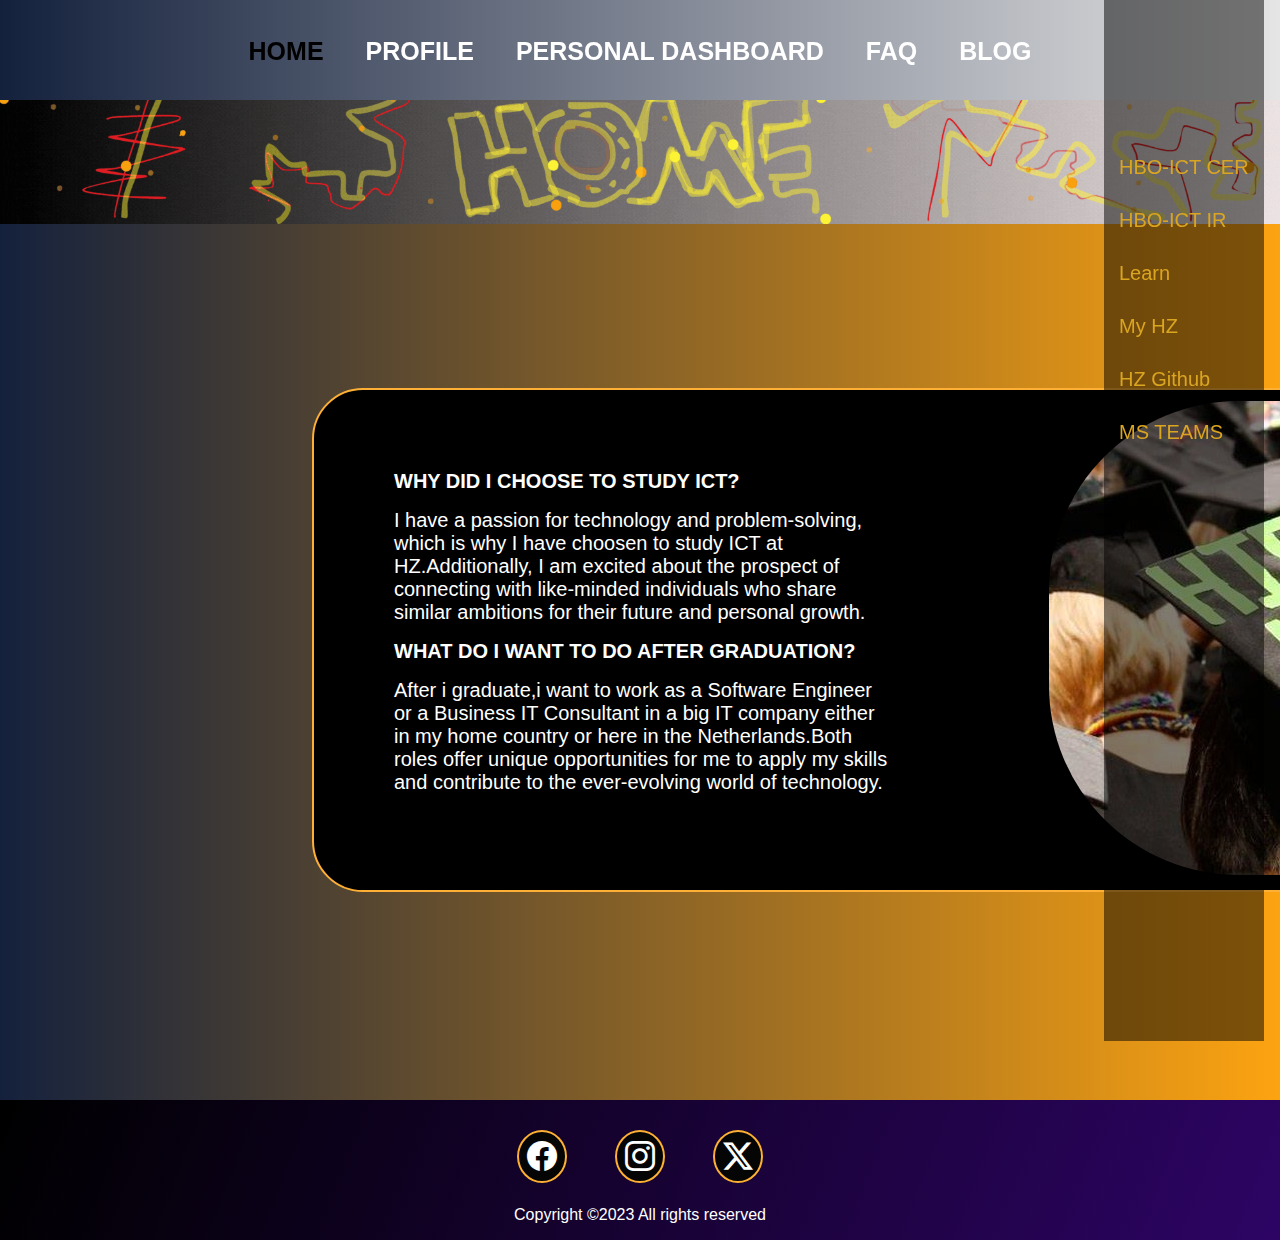
<file: index.html>
<!DOCTYPE html>
<html lang="en">


<head>
    <meta charset="UTF-8">
    <meta name="viewport" content="width=device-width, initial-scale=1.0">
    <link rel="stylesheet" href="index.css">
    <link rel="stylesheet" href="style.css">
    <link rel="stylesheet" href="https://cdn.jsdelivr.net/npm/bootstrap-icons@1.11.0/font/bootstrap-icons.css">
    <title>Welcome</title>
</head>


<body class="index-body">


    <header class="header-box">
        <div class="header-logo">
            <img src="images/hzlogo.png" alt="logo">
        </div>
        <nav class="navheader">
            <ul>
                <li><a href="index.html" class="active">HOME </a></li>
                <li><a href="profile.html"> PROFILE </a></li>
                <li><a href="dashboard.html"> PERSONAL DASHBOARD </a></li>
                <li><a href="faq.html"> FAQ </a></li>
                <li><a href="blog.html">BLOG </a></li>
            </ul>
        </nav>


        <div class="menu">
        
      <li><a
              href="https://hz.nl/uploads/documents/1.4-Over-de-HZ/1.4.3.-Regelingen-en-documenten/OERS/2023-2024/Juli/CER-HZ-Bachelor-full-time-2023-2024-DEF-version-20230720.pdf">HBO-ICT
              CER</a></li>
      <li><a
              href="https://hz.nl/uploads/documents/1.4-Over-de-HZ/1.4.3.-Regelingen-en-documenten/OERS/2023-2024/Juli/TWE/IR-B-HBO-ICT-full-time-2023-2024-DEF.pdf">HBO-ICT
              IR</a></li>
      <li><a
              href="https://fs.myhz.nl/adfs/oauth2/authorize/?resource=urn%3AWebservice-hz_portal&state=0c8227337b75d89cc2f5050f735b7deb&scope=openid&response_type=code&approval_prompt=auto&redirect_uri=https%3A%2F%2Fportal.hz.nl%2Fauth%2Fadfs%2Fcallback&client_id=b25d3143-ffab-46db-96bd-fff258b69da3&client-request-id=96969e99-a5aa-41f8-ad09-0080020c0031&pullStatus=0">Learn</a>
      </li>
      <li><a href="https://portal.hz.nl/en/">My HZ</a></li>
      <li> <a href="https://github.com/HZ-HBO-ICT">HZ Github</a></li>
      <li><a href="https://teams.microsoft.com/_#/school/teams-grid/General?ctx=teamsGrid">MS TEAMS</a></li>
  
</div>
    </header>


    <main class="main-content-home">
        <img class="img-banner" src="images/index-banner.gif" alt="banner">
        <div class="containerip">
            <div class="text-contentip">
                <h1>WHY DID I CHOOSE TO STUDY ICT?</h1>
                <div class="text-why-ict">
                    <p1>I have a passion for technology and problem-solving, which is why I have choosen to study ICT at
                        HZ.Additionally,
                        I am excited about the prospect of connecting with like-minded individuals who share similar
                        ambitions
                        for their
                        future and personal growth.</p1>
                </div>

                <h2>WHAT DO I WANT TO DO AFTER GRADUATION?</h2>
                <div class="text-aftergrad">
                    <p2>After i graduate,i want to work as a Software Engineer or a Business IT Consultant in a big IT
                        company either in my home country or here in the Netherlands.Both roles offer unique
                        opportunities for
                        me to
                        apply my skills and contribute to the ever-evolving world of technology.
                </div>
            </div>
            <div class="gradcontainer">
                <img class="img-grad" src="images/grad.jpeg" alt="graduate">
            </div>
        </div>
    </main>


    <footer>
        <div class="icons-container">
            <div class="socials">
                <ul>
                    <li><a href="https://www.facebook.com/">
                            <i class="bi bi-facebook"></i>
                        </a></li>
                    <li><a href="https://www.instagram.com/">
                            <i class="bi bi-instagram"></i>
                        </a></li>
                    <li><a href="https://www.twitter.com/">
                            <i class="bi bi-twitter-x"></i>
                        </a></li>
                </ul>
            </div>
        </div>

        <p1>Copyright &copy;2023 All rights reserved</p1>

    </footer>


</body>

</html>
</file>
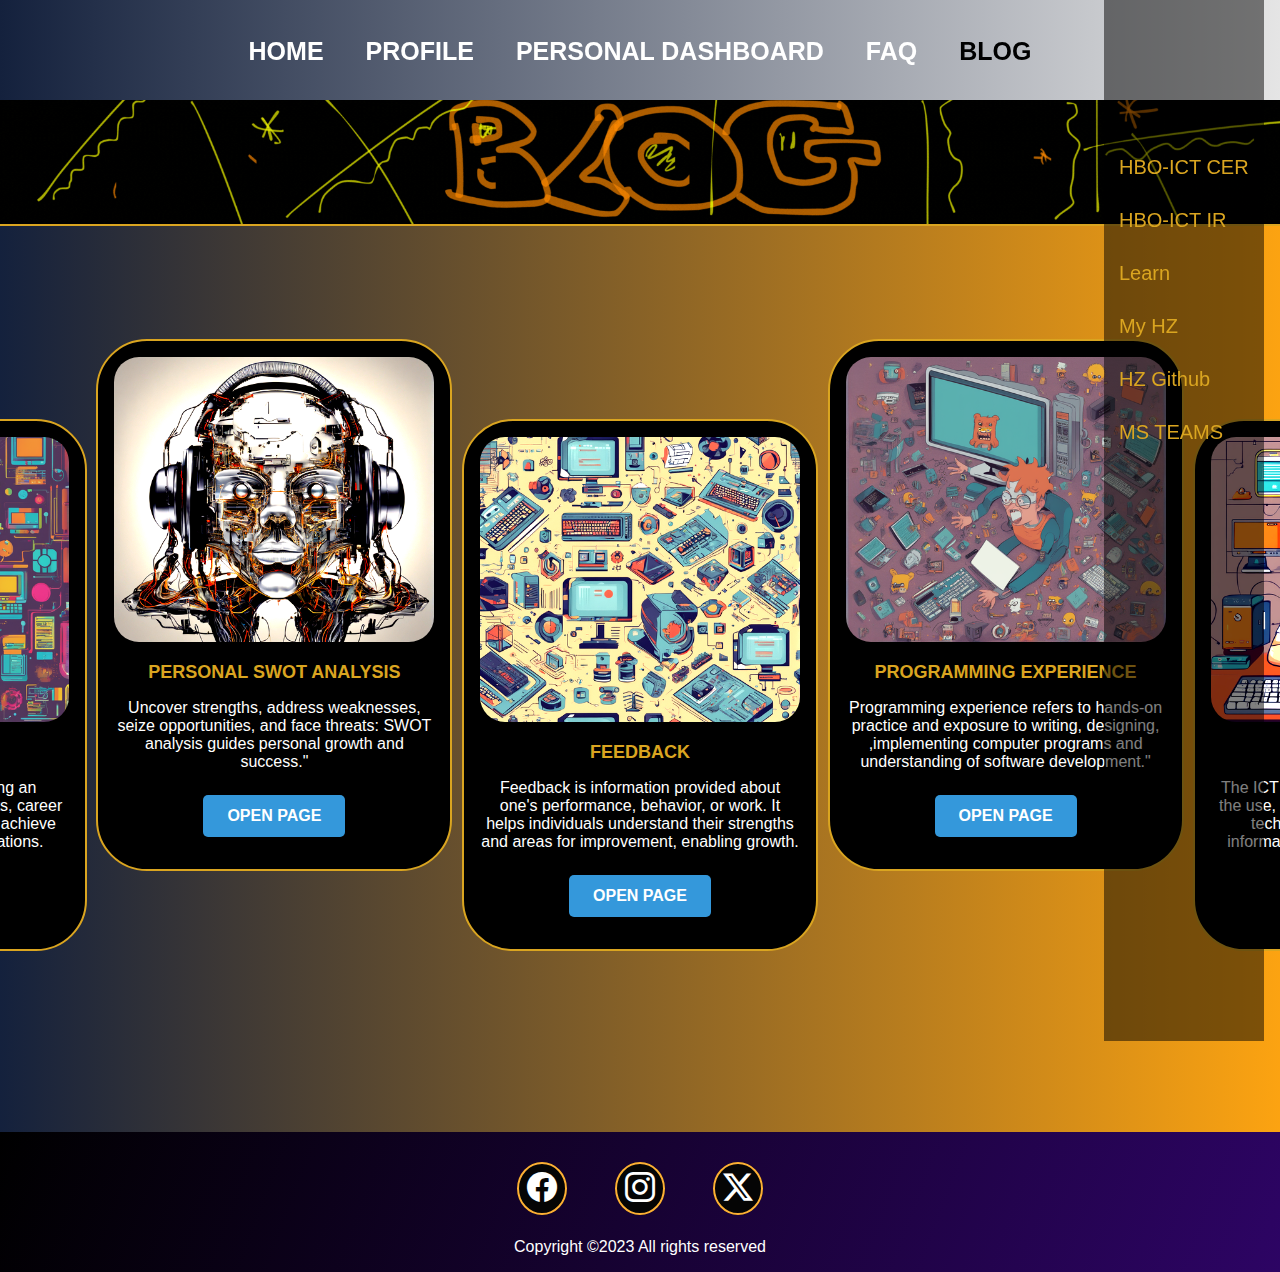
<file: blog.html>
<!DOCTYPE html>
<html lang="en">



<head>
  <meta charset="UTF-8">
  <meta name="viewport" content="width=device-width, initial-scale=1.0">
  <link rel="stylesheet" href="blog.css">
  <link rel="stylesheet" href="style.css">
  <link rel="stylesheet" href="https://cdn.jsdelivr.net/npm/bootstrap-icons@1.11.0/font/bootstrap-icons.css">
  <title>Welcome</title>
</head>



<body>
  <header class="header-box">
    <div class="header-logo">
      <img src="images/hzlogo.png" alt="logo">
    </div>
    <nav class="navheader">
      <ul>
        <li><a href="index.html">HOME </a></li>
        <li><a href="profile.html"> PROFILE </a></li>
        <li><a href="dashboard.html"> PERSONAL DASHBOARD </a></li>
        <li><a href="faq.html"> FAQ </a></li>
        <li><a href="blog.html" class="active">BLOG </a></li>
      </ul>
    </nav>

    <div class="menu">
        
      <li><a
              href="https://hz.nl/uploads/documents/1.4-Over-de-HZ/1.4.3.-Regelingen-en-documenten/OERS/2023-2024/Juli/CER-HZ-Bachelor-full-time-2023-2024-DEF-version-20230720.pdf">HBO-ICT
              CER</a></li>
      <li><a
              href="https://hz.nl/uploads/documents/1.4-Over-de-HZ/1.4.3.-Regelingen-en-documenten/OERS/2023-2024/Juli/TWE/IR-B-HBO-ICT-full-time-2023-2024-DEF.pdf">HBO-ICT
              IR</a></li>
      <li><a
              href="https://fs.myhz.nl/adfs/oauth2/authorize/?resource=urn%3AWebservice-hz_portal&state=0c8227337b75d89cc2f5050f735b7deb&scope=openid&response_type=code&approval_prompt=auto&redirect_uri=https%3A%2F%2Fportal.hz.nl%2Fauth%2Fadfs%2Fcallback&client_id=b25d3143-ffab-46db-96bd-fff258b69da3&client-request-id=96969e99-a5aa-41f8-ad09-0080020c0031&pullStatus=0">Learn</a>
      </li>
      <li><a href="https://portal.hz.nl/en/">My HZ</a></li>
      <li> <a href="https://github.com/HZ-HBO-ICT">HZ Github</a></li>
      <li><a href="https://teams.microsoft.com/_#/school/teams-grid/General?ctx=teamsGrid">MS TEAMS</a></li>
  
</div>
  </header>



  <main>
    <img class="blogbanner" src="images/blogbanner.gif" alt="banner">

    <div class="blog-container">

      <div class="card">
        <img class="img" src="images/studychoice.png" alt="Card image cap">

        <h5 class="card-title">STUDY CHOICE</h5>
        <p class="card-text">
          "Study choice" involves selecting an educational path based on interests, career goals, and academic
          strengths to achieve personal and professional aspirations.
        </p>
        <a href="studychoice.html" class="button">OPEN PAGE</a>

      </div>

      <div class="upper">
        <div class="card">
          <img class="img" src="images/swot.png" alt="Card image cap">

          <h5 class="card-title">PERSONAL SWOT ANALYSIS</h5>
          <p class="card-text">Uncover strengths, address weaknesses, seize opportunities, and face threats: SWOT
            analysis guides personal growth and success."</p>
          <a href="psa.html" class="button">OPEN PAGE</a>
        </div>

      </div>

      <div class="card">
        <img class="img" src="images/feedback.png" alt="Card image cap">

        <h5 class="card-title">FEEDBACK</h5>
        <p class="card-text">Feedback is information provided about one's performance, behavior, or work. It
          helps individuals understand their strengths and areas for improvement, enabling growth.
        </p>
        <a href="feedback.html" class="button">OPEN PAGE</a>

      </div>

      <div class="upper">
        <div class="card">
          <img class="img" src="images/programmingex.png" alt="Card image cap">

          <h5 class="card-title">PROGRAMMING EXPERIENCE</h5>
          <p class="card-text">Programming experience refers to hands-on practice and exposure to writing, designing,
            ,implementing computer programs and understanding of software
            development."</p>
          <a href="pe.html" class="button">OPEN PAGE</a>
        </div>

      </div>

      <div class="card">
        <img class="img" src="images/field.png" alt="Card image cap">

        <h5 class="card-title">ICT FIELD OF WORK</h5>
        <p class="card-text">The ICT field encompasses roles involving the
          use, management, and development of technology to handle and transmit information effectively in various
          sectors.</p>
        <a href="workfield.html" class="button">OPEN PAGE</a>
      </div>
    </div>
  </main>



  <footer>
    <div class="icons-container">
      <div class="socials">
        <ul>
          <li><a href="https://www.facebook.com/">
              <i class="bi bi-facebook"></i>
            </a></li>
          <li><a href="https://www.instagram.com/">
              <i class="bi bi-instagram"></i>
            </a></li>
          <li><a href="https://www.twitter.com/">
              <i class="bi bi-twitter-x"></i>
            </a></li>
        </ul>
      </div>
    </div>

    <p1>Copyright &copy;2023 All rights reserved</p1>

  </footer>
</body>

</html>
</file>
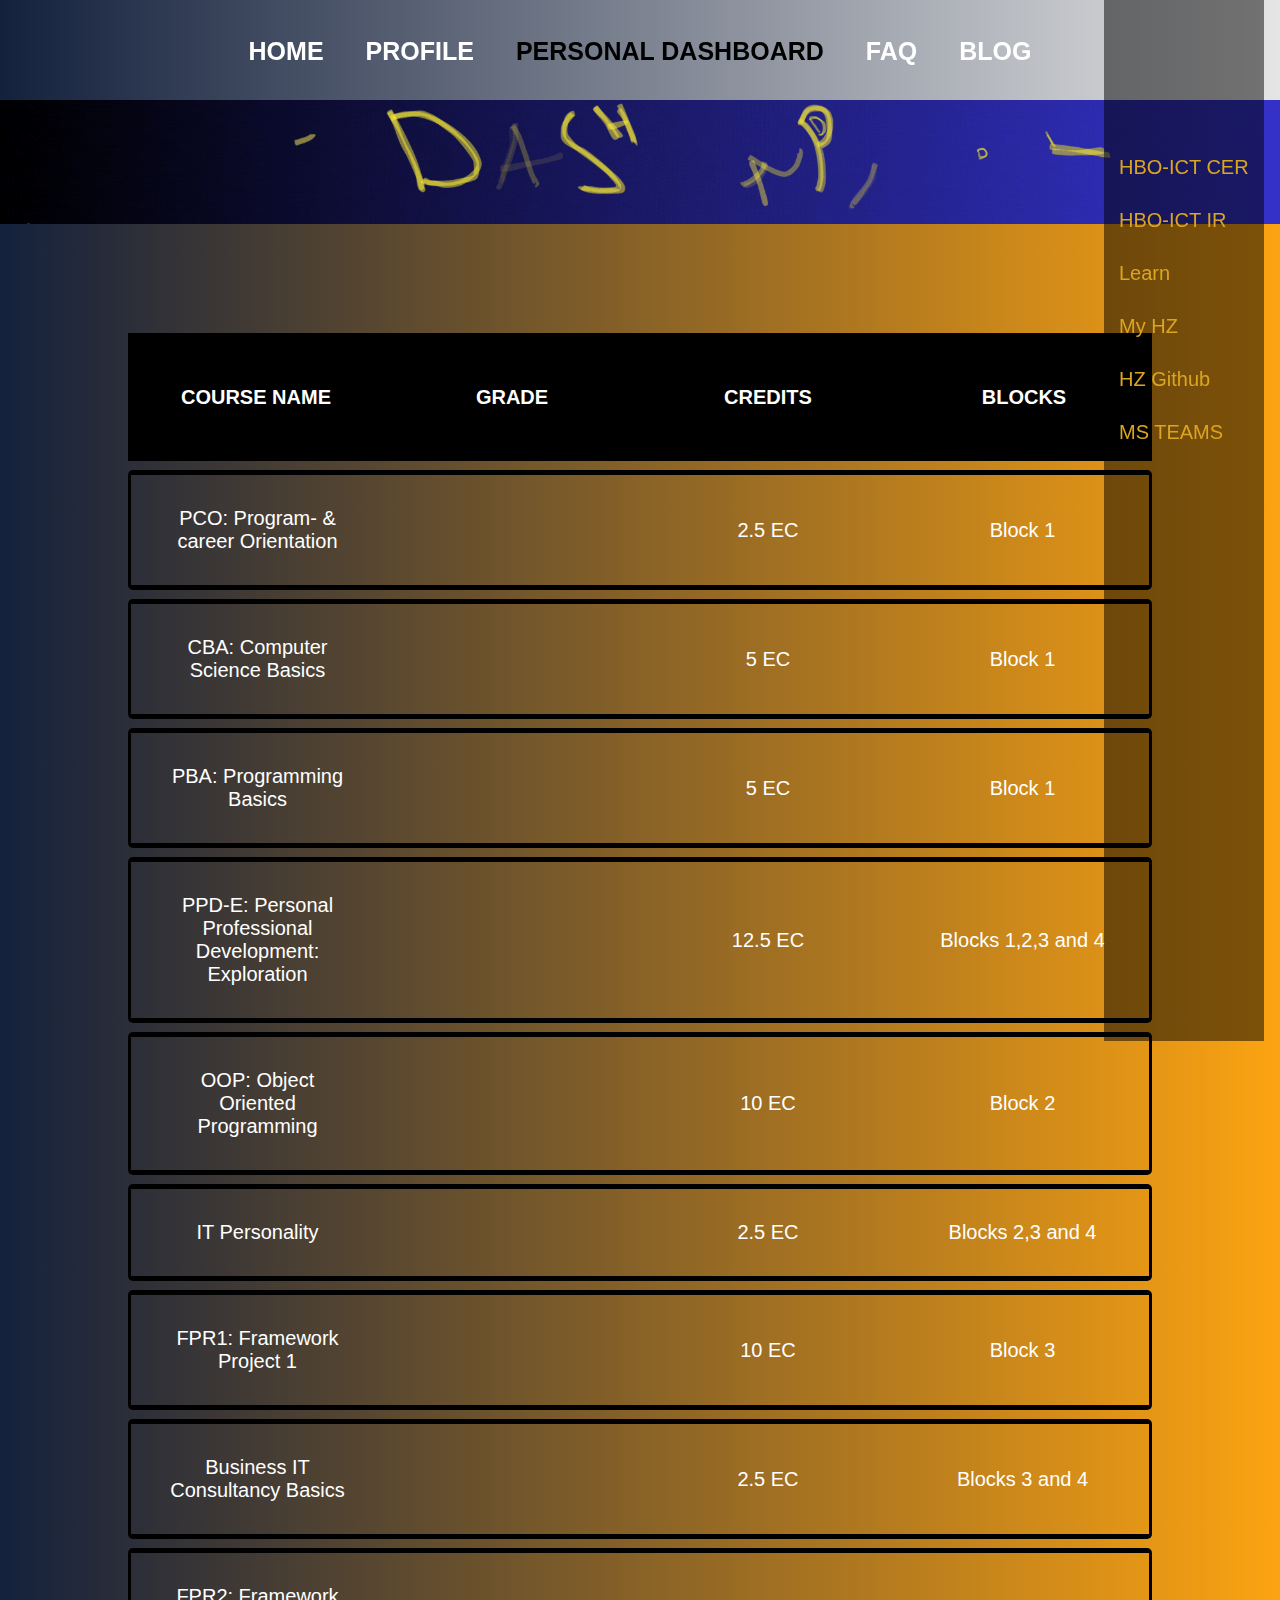
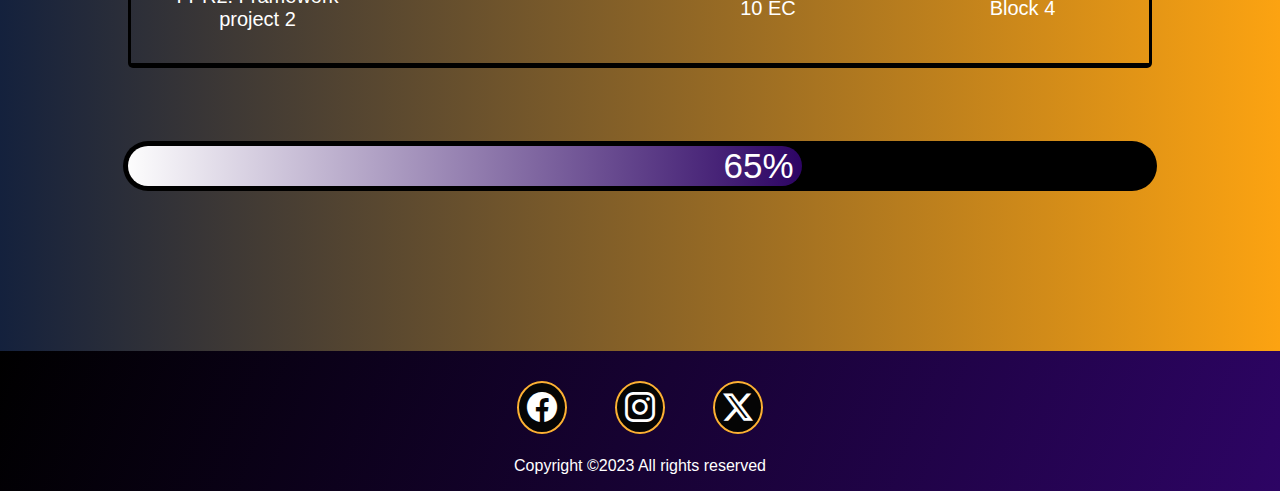
<file: dashboard.html>
<!DOCTYPE html>
<html lang="en">

<head>
  <meta charset="UTF-8">
  <meta name="viewport" content="width=device-width, initial-scale=1.0">
  <link rel="stylesheet" href="dashboard.css">
  <link rel="stylesheet" href="style.css">
  <link rel="stylesheet" href="https://cdn.jsdelivr.net/npm/bootstrap-icons@1.11.0/font/bootstrap-icons.css">


  <title>Welcome</title>
</head>

<body>


  <header class="header-box">
    <div class="header-logo">
      <img src="images/hzlogo.png" alt="logo">
    </div>
    <nav class="navheader">
      <ul>
        <li><a href="index.html">HOME </a></li>
        <li><a href="profile.html"> PROFILE </a></li>
        <li><a href="dashboard.html" class="active"> PERSONAL DASHBOARD </a></li>
        <li><a href="faq.html"> FAQ </a></li>
        <li><a href="blog.html">BLOG </a></li>
      </ul>
    </nav>

    <div class="menu">
        
      <li><a
              href="https://hz.nl/uploads/documents/1.4-Over-de-HZ/1.4.3.-Regelingen-en-documenten/OERS/2023-2024/Juli/CER-HZ-Bachelor-full-time-2023-2024-DEF-version-20230720.pdf">HBO-ICT
              CER</a></li>
      <li><a
              href="https://hz.nl/uploads/documents/1.4-Over-de-HZ/1.4.3.-Regelingen-en-documenten/OERS/2023-2024/Juli/TWE/IR-B-HBO-ICT-full-time-2023-2024-DEF.pdf">HBO-ICT
              IR</a></li>
      <li><a
              href="https://fs.myhz.nl/adfs/oauth2/authorize/?resource=urn%3AWebservice-hz_portal&state=0c8227337b75d89cc2f5050f735b7deb&scope=openid&response_type=code&approval_prompt=auto&redirect_uri=https%3A%2F%2Fportal.hz.nl%2Fauth%2Fadfs%2Fcallback&client_id=b25d3143-ffab-46db-96bd-fff258b69da3&client-request-id=96969e99-a5aa-41f8-ad09-0080020c0031&pullStatus=0">Learn</a>
      </li>
      <li><a href="https://portal.hz.nl/en/">My HZ</a></li>
      <li> <a href="https://github.com/HZ-HBO-ICT">HZ Github</a></li>
      <li><a href="https://teams.microsoft.com/_#/school/teams-grid/General?ctx=teamsGrid">MS TEAMS</a></li>
  
</div>
  </header>


  <main>
    <img class="dashboardbanner" src="images/dashboardbanner.gif" alt="banner">
    <div class="container-table">
      <table class="spacing-table">
        <tr>
          <th colspan>COURSE NAME</th>
          <th colspan>GRADE</th>
          <th colspan>CREDITS</th>
          <th colspan>BLOCKS</th>
        </tr>

        <tr>
          <td>PCO: Program- & career Orientation</td>
          <td></td>
          <td>2.5 EC</td>
          <td>Block 1</td>
        </tr>

        <tr>
          <td>CBA: Computer Science Basics</td>
          <td></td>
          <td>5 EC</td>
          <td>Block 1</td>
        </tr>

        <tr>
          <td>PBA: Programming Basics</td>
          <td></td>
          <td>5 EC</td>
          <td>Block 1</td>
        </tr>

        <tr>
          <td>PPD-E: Personal Professional Development: Exploration</td>
          <td></td>
          <td>12.5 EC</td>
          <td>Blocks 1,2,3 and 4</td>
        </tr>

        <tr>
          <td>OOP: Object Oriented Programming</td>
          <td></td>
          <td>10 EC</td>
          <td>Block 2</td>
        </tr>

        <tr>
          <td>IT Personality</td>
          <td></td>
          <td>2.5 EC</td>
          <td>Blocks 2,3 and 4</td>
        </tr>

        <tr>
          <td>FPR1: Framework Project 1</td>
          <td></td>
          <td>10 EC</td>
          <td>Block 3</td>
        </tr>

        <tr>
          <td>Business IT Consultancy Basics</td>
          <td></td>
          <td>2.5 EC</td>
          <td>Blocks 3 and 4</td>
        </tr>

        <tr>
          <td>FPR2: Framework project 2</td>
          <td></td>
          <td>10 EC</td>
          <td>Block 4</td>
        </tr>
      </table>
    </div>

    <div class="container-progressbar">
      <div class="progress">
        <div class="fill a">65%</div>
      </div>
    </div>

  </main>


  <footer>
    <div class="icons-container">
        <div class="socials">
            <ul>
                <li><a href="https://www.facebook.com/">
                        <i class="bi bi-facebook"></i>
                    </a></li>
                <li><a href="https://www.instagram.com/">
                        <i class="bi bi-instagram"></i>
                    </a></li>
                <li><a href="https://www.twitter.com/">
                        <i class="bi bi-twitter-x"></i>
                    </a></li>
            </ul>
        </div>
    </div>

    <p1>Copyright &copy;2023 All rights reserved</p1>

</footer>
</body>

</html>
</file>
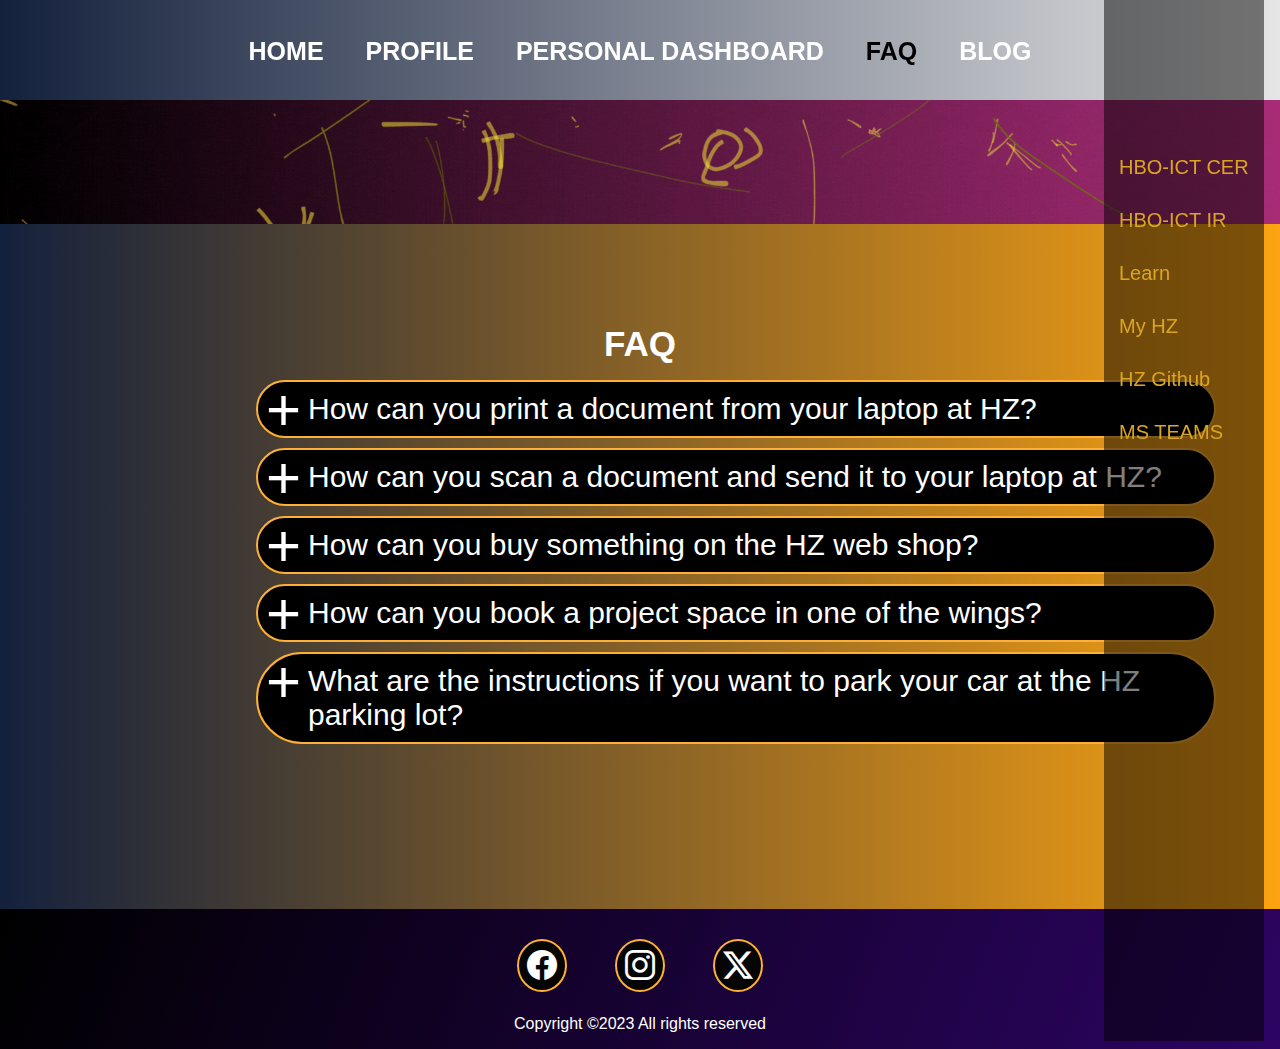
<file: faq.html>
<!DOCTYPE html>
<html lang="en">

<head>
  <meta charset="UTF-8">
  <meta name="viewport" content="width=device-width, initial-scale=1.0">
  <link rel="stylesheet" href="faq.css">
  <link rel="stylesheet" href="style.css">
  <link rel="stylesheet" href="https://cdn.jsdelivr.net/npm/bootstrap-icons@1.11.0/font/bootstrap-icons.css">

  <title>Welcome</title>
</head>

<body>
  <header class="header-box">
    <div class="header-logo">
      <img src="images/hzlogo.png" alt="logo">
    </div>
    <nav class="navheader">
      <ul>
        <li><a href="index.html">HOME </a></li>
        <li><a href="profile.html"> PROFILE </a></li>
        <li><a href="dashboard.html"> PERSONAL DASHBOARD </a></li>
        <li><a href="faq.html" class="active"> FAQ </a></li>
        <li><a href="blog.html">BLOG </a></li>
      </ul>
    </nav>

    <div class="menu">
        
      <li><a
              href="https://hz.nl/uploads/documents/1.4-Over-de-HZ/1.4.3.-Regelingen-en-documenten/OERS/2023-2024/Juli/CER-HZ-Bachelor-full-time-2023-2024-DEF-version-20230720.pdf">HBO-ICT
              CER</a></li>
      <li><a
              href="https://hz.nl/uploads/documents/1.4-Over-de-HZ/1.4.3.-Regelingen-en-documenten/OERS/2023-2024/Juli/TWE/IR-B-HBO-ICT-full-time-2023-2024-DEF.pdf">HBO-ICT
              IR</a></li>
      <li><a
              href="https://fs.myhz.nl/adfs/oauth2/authorize/?resource=urn%3AWebservice-hz_portal&state=0c8227337b75d89cc2f5050f735b7deb&scope=openid&response_type=code&approval_prompt=auto&redirect_uri=https%3A%2F%2Fportal.hz.nl%2Fauth%2Fadfs%2Fcallback&client_id=b25d3143-ffab-46db-96bd-fff258b69da3&client-request-id=96969e99-a5aa-41f8-ad09-0080020c0031&pullStatus=0">Learn</a>
      </li>
      <li><a href="https://portal.hz.nl/en/">My HZ</a></li>
      <li> <a href="https://github.com/HZ-HBO-ICT">HZ Github</a></li>
      <li><a href="https://teams.microsoft.com/_#/school/teams-grid/General?ctx=teamsGrid">MS TEAMS</a></li>
  
</div>
  </header>




  <main>
    <img class="faqbanner" src="images/faqbanner.gif" alt="banner">
    <div class="centerplease">
      FAQ
    </div>

    <div class="content">
      <div>
        <input type="checkbox" id="question1" name="q" class="questions">
        <div class="plus">+</div>
        <label for="question1" class="question">
          How can you print a document from your laptop at HZ?
        </label>
        <div class="answers">
          Please navigate to <a href="http://print.hz.nl">http://print.hz.nl</a>, and log in using your username and password.Then proceed by following
          the instructions on the site.
        </div>
      </div>

      <div>
        <input type="checkbox" id="question2" name="q" class="questions">
        <div class="plus">+</div>
        <label for="question2" class="question">
          How can you scan a document and send it to your laptop at HZ?
        </label>
        <div class="answers">
          In the TouchID menu, select the "Scanning - Scan" option. Place the original
          sheet on the feeder or glass plate, and then press "Scan and Send" followed by "Scan to me," "Yes," and the
          "Start button." Once the scanning process is ready, select "Start Sending." Upon completion, press "Stop" on
          the TouchID, and finally, click "Logout."
        </div>
      </div>

      <div>
        <input type="checkbox" id="question3" name="q" class="questions">
        <div class="plus">+</div>
        <label for="question3" class="question">
          How can you buy something on the HZ web shop?
        </label>
        <div class="answers">
          Visit <a href="https://webshop.hz.nl/webshopapp/">https://webshop.hz.nl/webshopapp/</a>, pick your item of choice and place your order.Afterward, simply
          navigate to your shopping cart and complete the checkout process. It's a straightforward and effortless
          process!
        </div>
      </div>

      <div>
        <input type="checkbox" id="question4" name="q" class="questions">
        <div class="plus">+</div>
        <label for="question4" class="question">
          How can you book a project space in one of the wings?
        </label>
        <div class="answers">
          Access <a href="https://hzuniversity.topdesk.net/tas/public/ssp/">https://hzuniversity.topdesk.net/tas/public/ssp/</a>  and click on "Make a reservation," followed by
          "Reserve a room." Select the specific room you wish to book and view the available time slots for
          reservation.
        </div>
      </div>

      <div>
        <input type="checkbox" id="question5" name="q" class="questions">
        <div class="plus">+</div>
        <label for="question5" class="question">
          What are the instructions if you want to park your car at the HZ parking lot?
        </label>
        <div class="answers">
          Once you present your HZ pass at the entrance barriers, you will be granted access to park in the
          university's parking lot.
        </div>
      </div>
    </div>

  </main>



  <footer>
    <div class="icons-container">
      <div class="socials">
        <ul>
          <li><a href="https://www.facebook.com/">
              <i class="bi bi-facebook"></i>
            </a></li>
          <li><a href="https://www.instagram.com/">
              <i class="bi bi-instagram"></i>
            </a></li>
          <li><a href="https://www.twitter.com/">
              <i class="bi bi-twitter-x"></i>
            </a></li>
        </ul>
      </div>
    </div>

    <p1>Copyright &copy;2023 All rights reserved</p1>

  </footer>
</body>

</html>
</file>
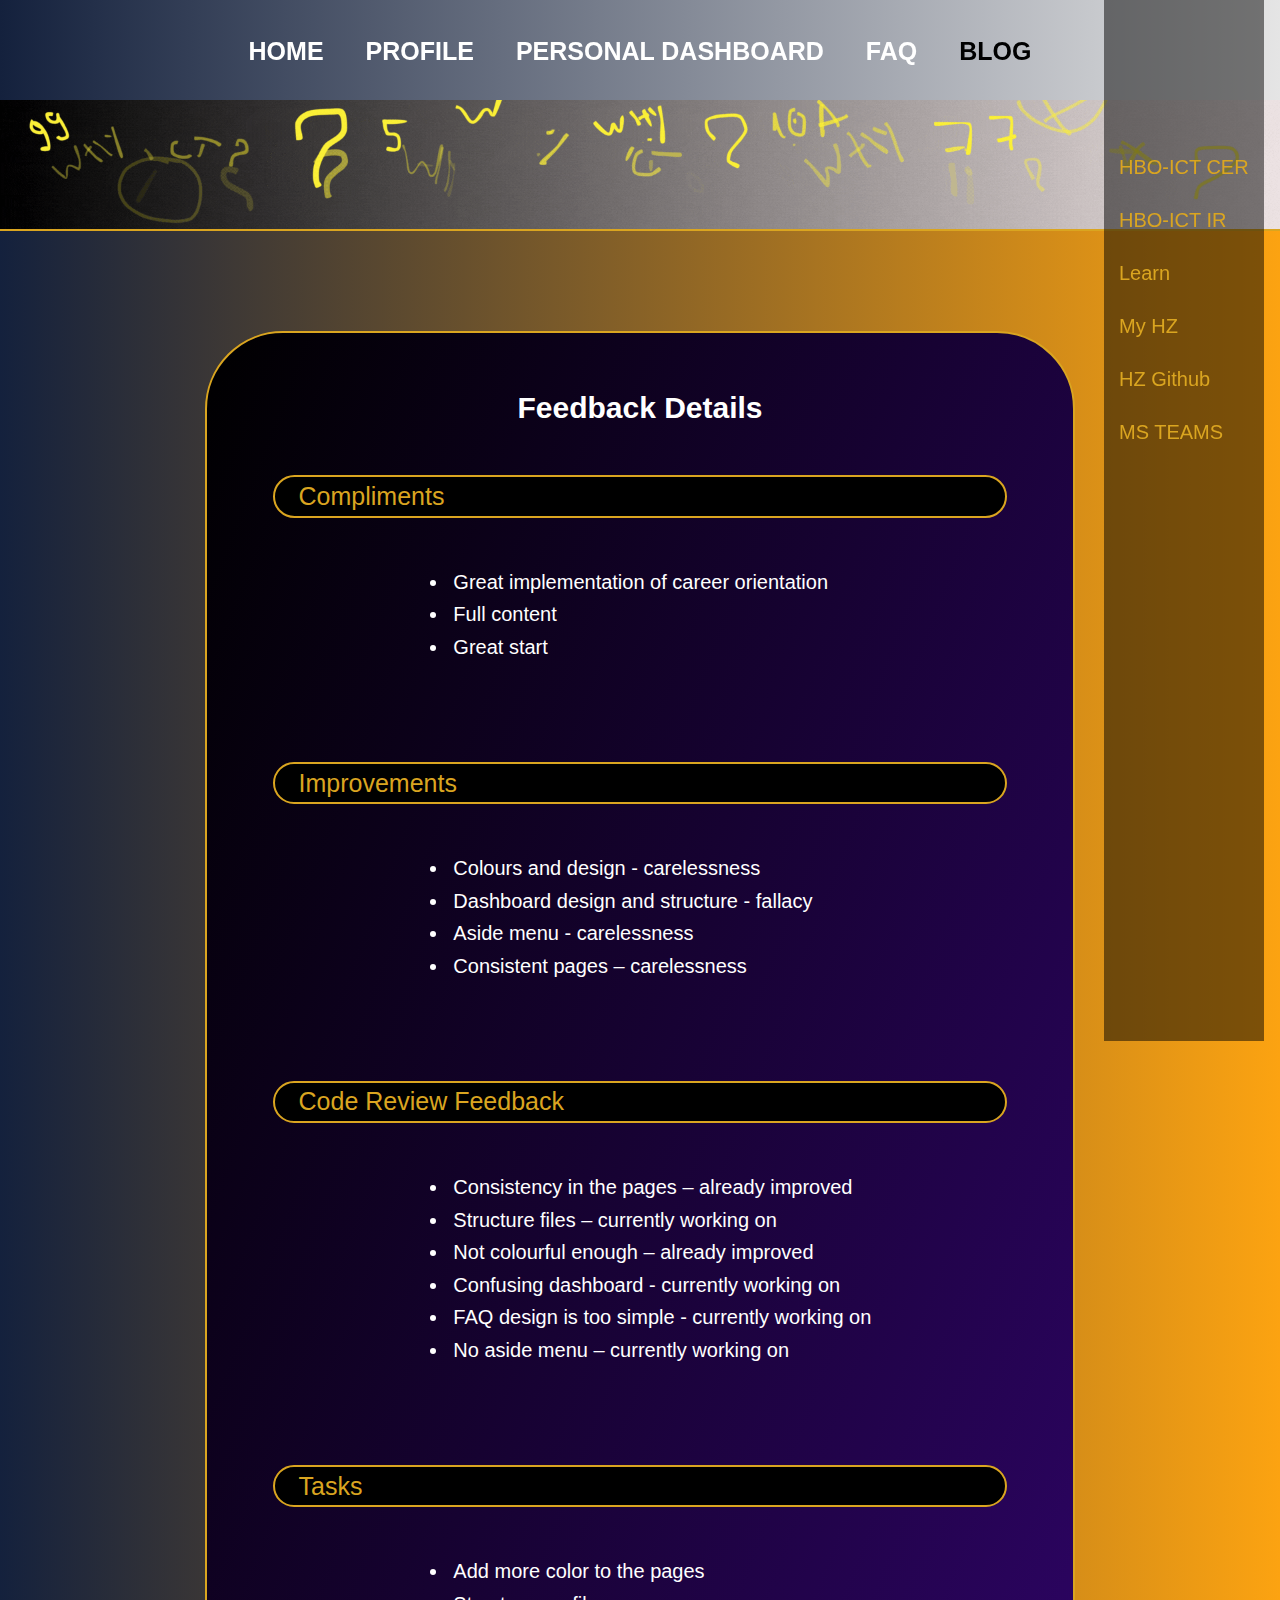
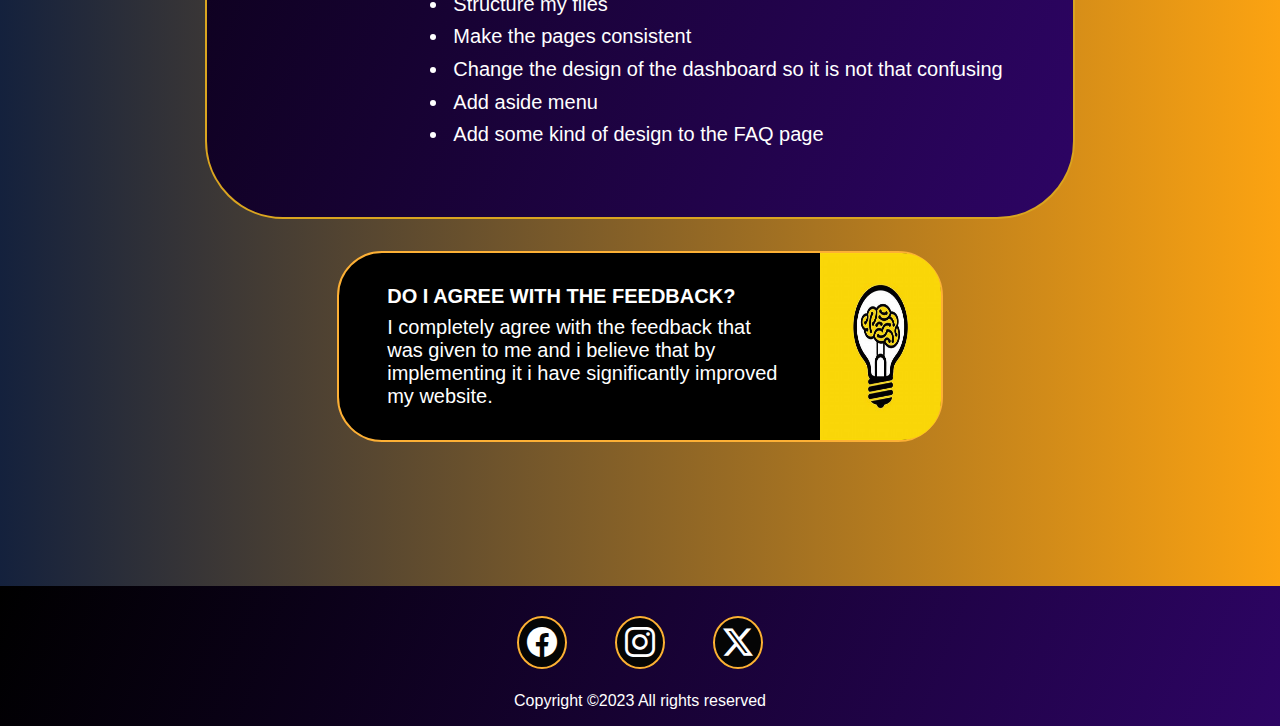
<file: feedback.html>
<!DOCTYPE html>
<html lang="en">

<head>
    <meta charset="UTF-8">
    <meta name="viewport" content="width=device-width, initial-scale=1.0">
    <link rel="stylesheet" href="feedback.css">
    <link rel="stylesheet" href="style.css">
    <link rel="stylesheet" href="https://cdn.jsdelivr.net/npm/bootstrap-icons@1.11.0/font/bootstrap-icons.css">
    <title>Document</title>
</head>

<body>

    <header class="header-box">
        <div class="header-logo">
            <img src="images/hzlogo.png" alt="logo">
        </div>
        <nav class="navheader">
            <ul>
                <li><a href="index.html">HOME </a></li>
                <li><a href="profile.html"> PROFILE </a></li>
                <li><a href="dashboard.html"> PERSONAL DASHBOARD </a></li>
                <li><a href="faq.html"> FAQ </a></li>
                <li><a href="blog.html" class="active">BLOG </a></li>
            </ul>
        </nav>
        <div class="menu">
        
            <li><a
                    href="https://hz.nl/uploads/documents/1.4-Over-de-HZ/1.4.3.-Regelingen-en-documenten/OERS/2023-2024/Juli/CER-HZ-Bachelor-full-time-2023-2024-DEF-version-20230720.pdf">HBO-ICT
                    CER</a></li>
            <li><a
                    href="https://hz.nl/uploads/documents/1.4-Over-de-HZ/1.4.3.-Regelingen-en-documenten/OERS/2023-2024/Juli/TWE/IR-B-HBO-ICT-full-time-2023-2024-DEF.pdf">HBO-ICT
                    IR</a></li>
            <li><a
                    href="https://fs.myhz.nl/adfs/oauth2/authorize/?resource=urn%3AWebservice-hz_portal&state=0c8227337b75d89cc2f5050f735b7deb&scope=openid&response_type=code&approval_prompt=auto&redirect_uri=https%3A%2F%2Fportal.hz.nl%2Fauth%2Fadfs%2Fcallback&client_id=b25d3143-ffab-46db-96bd-fff258b69da3&client-request-id=96969e99-a5aa-41f8-ad09-0080020c0031&pullStatus=0">Learn</a>
            </li>
            <li><a href="https://portal.hz.nl/en/">My HZ</a></li>
            <li> <a href="https://github.com/HZ-HBO-ICT">HZ Github</a></li>
            <li><a href="https://teams.microsoft.com/_#/school/teams-grid/General?ctx=teamsGrid">MS TEAMS</a></li>
        
    </div>
    </header>


    <main>


        <img class="banner" src="images/blogst.gif" alt="banner">

        <body>
            <div class="container">
                <div class="feedback-table">
                    <table>
                        <thead>
                            <tr>

                                <th>Feedback Details</th>
                            </tr>
                        </thead>
                        <tbody>
                            <tr>
                                <td class="type">Compliments</td>
                                <td>
                                    <ul>
                                        <li>Great implementation of career orientation</li>
                                        <li>Full content</li>
                                        <li>Great start</li>
                                    </ul>
                                </td>
                            </tr>
                            <tr>
                                <td class="type">Improvements</td>
                                <td>
                                    <ul>
                                        <li>Colours and design - carelessness</li>
                                        <li>Dashboard design and structure - fallacy</li>
                                        <li>Aside menu - carelessness</li>
                                        <li>Consistent pages – carelessness</li>
                                    </ul>
                                </td>
                            </tr>
                            <tr>
                                <td class="type">Code Review Feedback</td>
                                <td>
                                    <ul>
                                        <li>Consistency in the pages – already improved</li>
                                        <li>Structure files – currently working on</li>
                                        <li>Not colourful enough – already improved</li>
                                        <li>Confusing dashboard - currently working on</li>
                                        <li>FAQ design is too simple - currently working on</li>
                                        <li>No aside menu – currently working on</li>
                                    </ul>
                                </td>
                            </tr>
                            <tr>
                                <td class="type">Tasks</td>
                                <td>
                                    <ul>
                                        <li>Add more color to the pages</li>
                                        <li>Structure my files</li>
                                        <li>Make the pages consistent</li>
                                        <li>Change the design of the dashboard so it is not that confusing</li>
                                        <li>Add aside menu</li>
                                        <li>Add some kind of design to the FAQ page</li>
                                    </ul>
                                </td>
                            </tr>
                        </tbody>
                    </table>
                </div>
            </div>

            <div class="sec-container">
                <div class="container-opp">
                    <div class="text">
                        <h2>DO I AGREE WITH THE FEEDBACK?</h2>
                        <p>I completely agree with the feedback that was given to me and i believe that by implementing
                            it i have significantly improved my website.</p>
                    </div>
                    <img class="img-why" src="images/why.jpeg" alt="banner">
                </div>
            </div>

    </main>

    <footer>
        <div class="icons-container">
            <div class="socials">
                <ul>
                    <li><a href="https://www.facebook.com/">
                            <i class="bi bi-facebook"></i>
                        </a></li>
                    <li><a href="https://www.instagram.com/">
                            <i class="bi bi-instagram"></i>
                        </a></li>
                    <li><a href="https://www.twitter.com/">
                            <i class="bi bi-twitter-x"></i>
                        </a></li>
                </ul>
            </div>
        </div>

        <p1>Copyright &copy;2023 All rights reserved</p1>

    </footer>
</body>

</html>
</file>
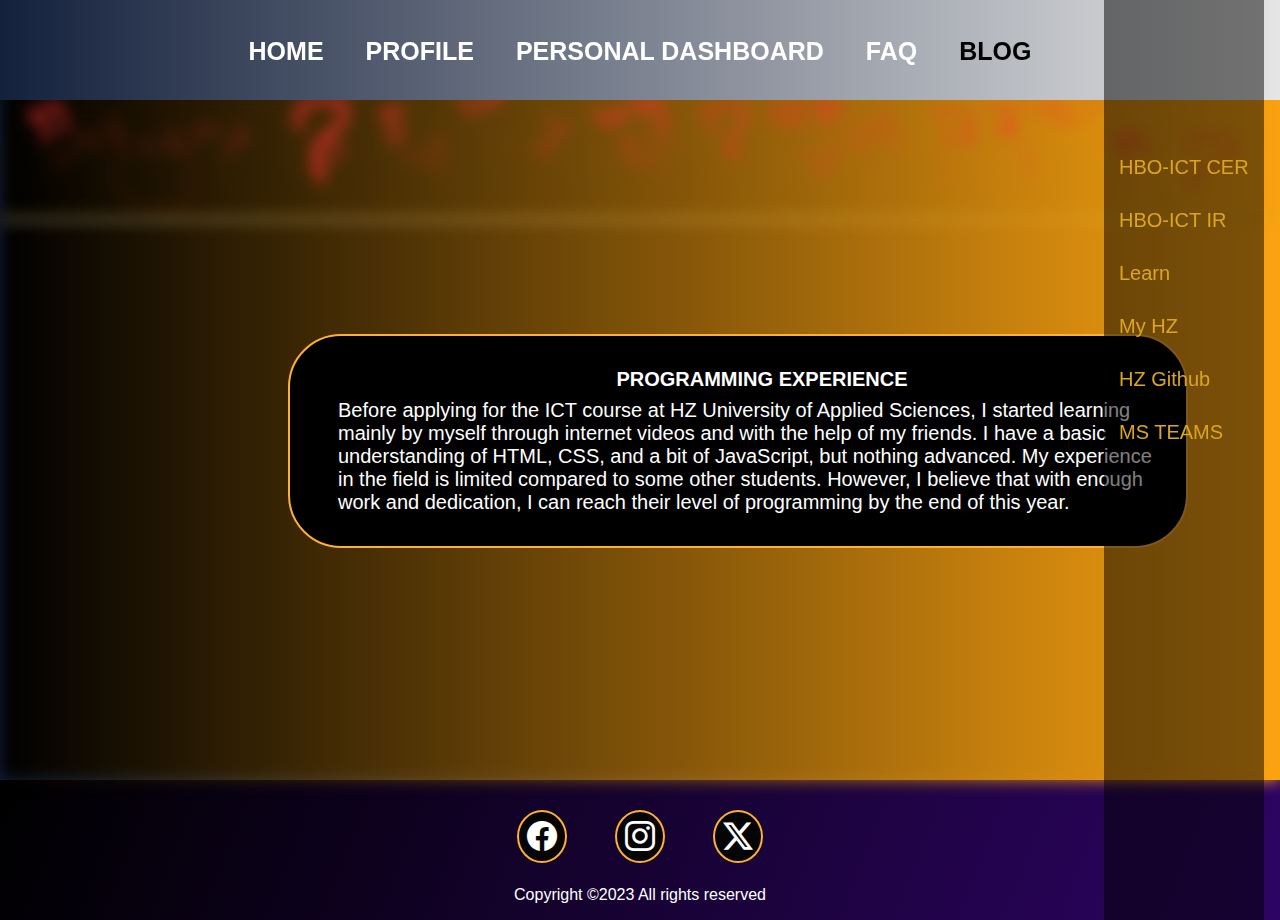
<file: pe.html>
<!DOCTYPE html>
<html lang="en">

<head>
    <meta charset="UTF-8">
    <meta name="viewport" content="width=device-width, initial-scale=1.0">
    <link rel="stylesheet" href="pe.css">
    <link rel="stylesheet" href="style.css">
    <link rel="stylesheet" href="https://cdn.jsdelivr.net/npm/bootstrap-icons@1.11.0/font/bootstrap-icons.css">
    <title>Document</title>
</head>

<body>

    <header class="header-box">
        <div class="header-logo">
            <img src="images/hzlogo.png" alt="logo">
        </div>
        <nav class="navheader">
            <ul>
                <li><a href="index.html">HOME </a></li>
                <li><a href="profile.html"> PROFILE </a></li>
                <li><a href="dashboard.html"> PERSONAL DASHBOARD </a></li>
                <li><a href="faq.html"> FAQ </a></li>
                <li><a href="blog.html" class="active">BLOG </a></li>
            </ul>
        </nav>

        <div class="menu">
        
            <li><a
                    href="https://hz.nl/uploads/documents/1.4-Over-de-HZ/1.4.3.-Regelingen-en-documenten/OERS/2023-2024/Juli/CER-HZ-Bachelor-full-time-2023-2024-DEF-version-20230720.pdf">HBO-ICT
                    CER</a></li>
            <li><a
                    href="https://hz.nl/uploads/documents/1.4-Over-de-HZ/1.4.3.-Regelingen-en-documenten/OERS/2023-2024/Juli/TWE/IR-B-HBO-ICT-full-time-2023-2024-DEF.pdf">HBO-ICT
                    IR</a></li>
            <li><a
                    href="https://fs.myhz.nl/adfs/oauth2/authorize/?resource=urn%3AWebservice-hz_portal&state=0c8227337b75d89cc2f5050f735b7deb&scope=openid&response_type=code&approval_prompt=auto&redirect_uri=https%3A%2F%2Fportal.hz.nl%2Fauth%2Fadfs%2Fcallback&client_id=b25d3143-ffab-46db-96bd-fff258b69da3&client-request-id=96969e99-a5aa-41f8-ad09-0080020c0031&pullStatus=0">Learn</a>
            </li>
            <li><a href="https://portal.hz.nl/en/">My HZ</a></li>
            <li> <a href="https://github.com/HZ-HBO-ICT">HZ Github</a></li>
            <li><a href="https://teams.microsoft.com/_#/school/teams-grid/General?ctx=teamsGrid">MS TEAMS</a></li>
        
    </div>
    </header>

    <img class="banner" src="images/pe.gif" alt="banner">

    <main>
        <div class="background"></div>
            <div class="container">
                <div class="text">
                    <h1>PROGRAMMING EXPERIENCE</h1>
                    <p>Before applying for the ICT course at HZ University of Applied Sciences, I started learning
                        mainly by
                        myself through internet videos and with the help of my friends. I have a basic understanding of
                        HTML, CSS, and a bit of JavaScript, but nothing advanced. My experience in the field is limited
                        compared to some other students. However, I believe that with enough work and dedication, I can
                        reach their level of programming by the end of this year.</p>
                </div>
            </div>
      
    </main>


    <footer>
        <div class="icons-container">
            <div class="socials">
                <ul>
                    <li><a href="https://www.facebook.com/">
                            <i class="bi bi-facebook"></i>
                        </a></li>
                    <li><a href="https://www.instagram.com/">
                            <i class="bi bi-instagram"></i>
                        </a></li>
                    <li><a href="https://www.twitter.com/">
                            <i class="bi bi-twitter-x"></i>
                        </a></li>
                </ul>
            </div>
        </div>

        <p1>Copyright &copy;2023 All rights reserved</p1>

    </footer>
</body>

</html>
</file>
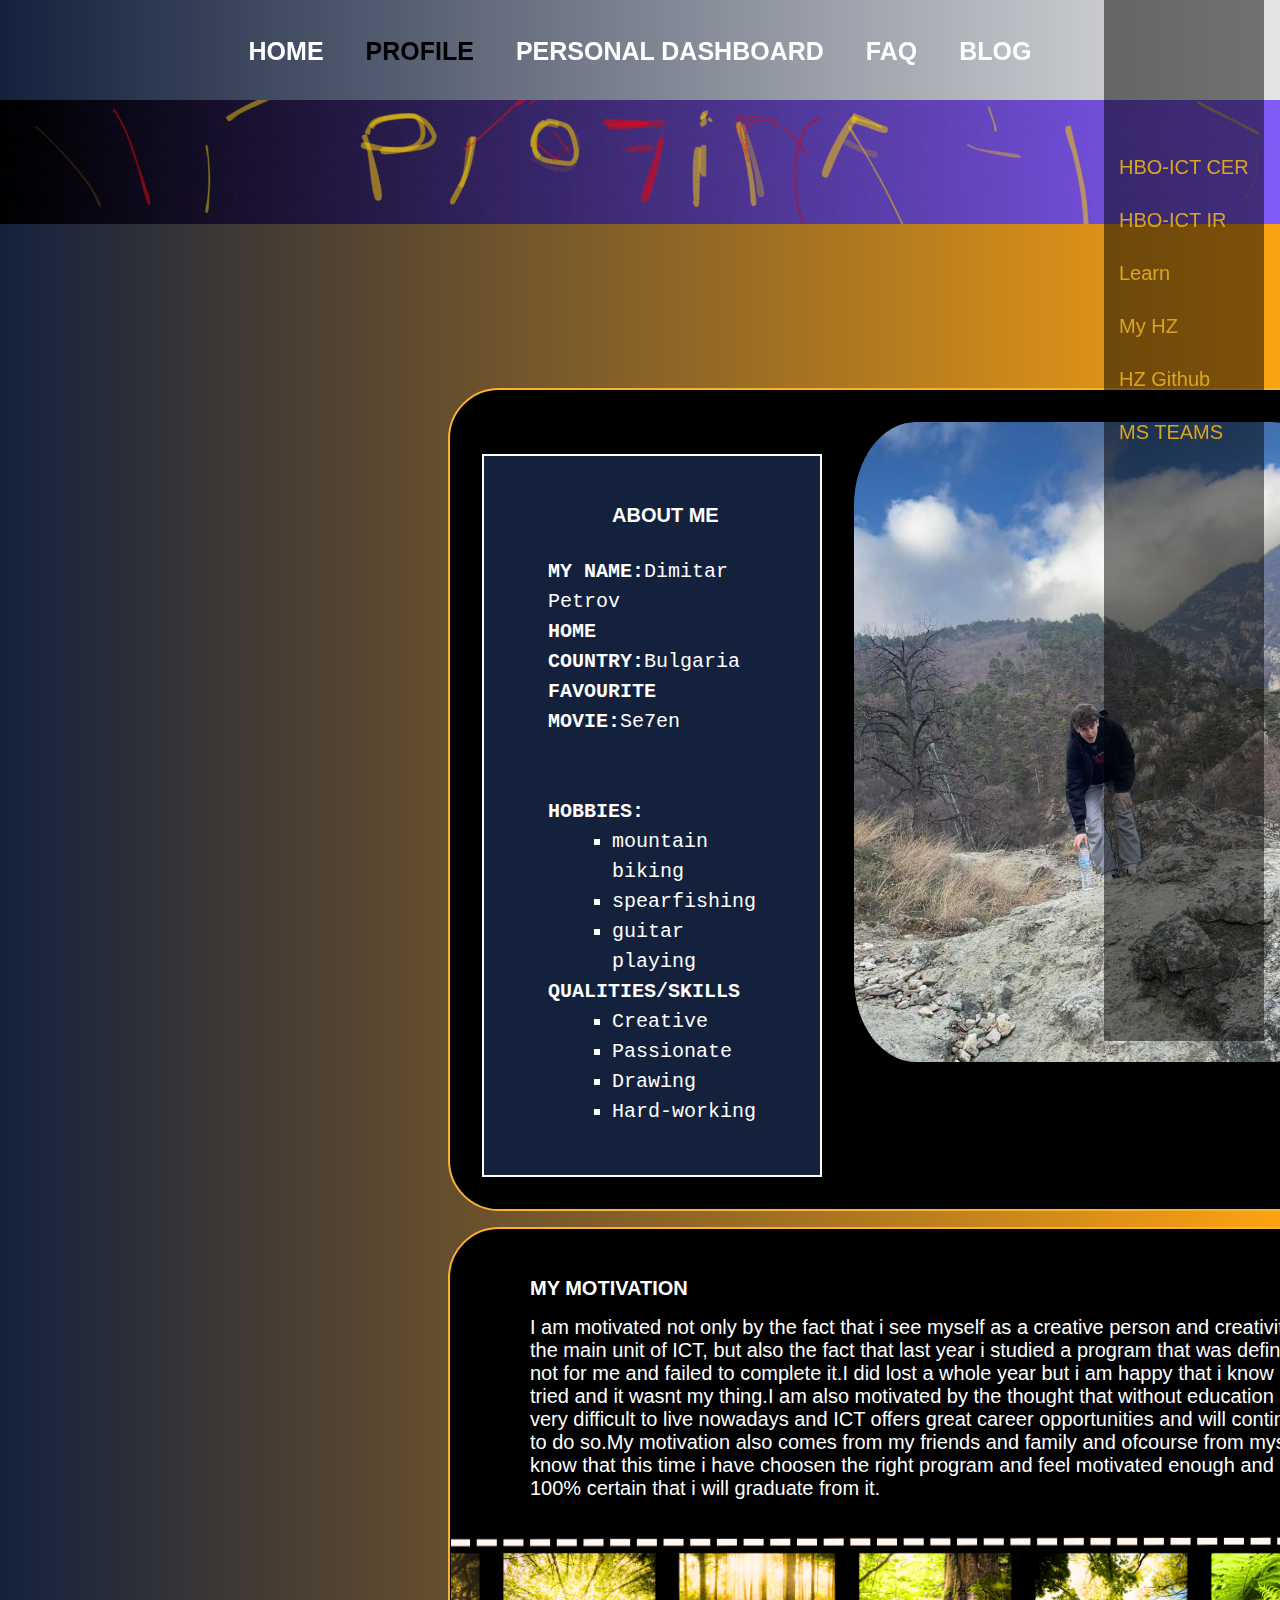
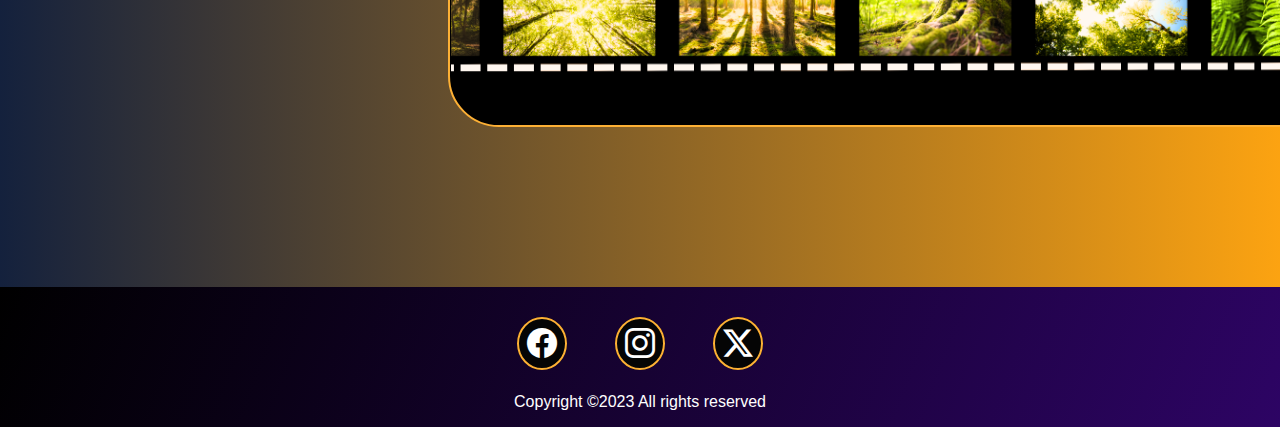
<file: profile.HTML>
<!DOCTYPE html>
<html lang="en">

<head>
  <meta charset="UTF-8">
  <meta name="viewport" content="width=device-width, initial-scale=1.0">
  <link rel="stylesheet" href="profile.css">
  <link rel="stylesheet" href="style.css">
  <link rel="stylesheet" href="https://cdn.jsdelivr.net/npm/bootstrap-icons@1.11.0/font/bootstrap-icons.css">
  <title>Welcome</title>
</head>

<body class="profile-body">


  <header class="header-box">
    <div class="header-logo">
      <img src="images/hzlogo.png" alt="logo">
    </div>
    <nav class="navheader">
      <ul>
        <li><a href="index.html">HOME </a></li>
        <li><a href="profile.html" class="active"> PROFILE </a></li>
        <li><a href="dashboard.html"> PERSONAL DASHBOARD </a></li>
        <li><a href="faq.html"> FAQ </a></li>
        <li><a href="blog.html">BLOG </a></li>
      </ul>
    </nav>

    <div class="menu">
        
      <li><a
              href="https://hz.nl/uploads/documents/1.4-Over-de-HZ/1.4.3.-Regelingen-en-documenten/OERS/2023-2024/Juli/CER-HZ-Bachelor-full-time-2023-2024-DEF-version-20230720.pdf">HBO-ICT
              CER</a></li>
      <li><a
              href="https://hz.nl/uploads/documents/1.4-Over-de-HZ/1.4.3.-Regelingen-en-documenten/OERS/2023-2024/Juli/TWE/IR-B-HBO-ICT-full-time-2023-2024-DEF.pdf">HBO-ICT
              IR</a></li>
      <li><a
              href="https://fs.myhz.nl/adfs/oauth2/authorize/?resource=urn%3AWebservice-hz_portal&state=0c8227337b75d89cc2f5050f735b7deb&scope=openid&response_type=code&approval_prompt=auto&redirect_uri=https%3A%2F%2Fportal.hz.nl%2Fauth%2Fadfs%2Fcallback&client_id=b25d3143-ffab-46db-96bd-fff258b69da3&client-request-id=96969e99-a5aa-41f8-ad09-0080020c0031&pullStatus=0">Learn</a>
      </li>
      <li><a href="https://portal.hz.nl/en/">My HZ</a></li>
      <li> <a href="https://github.com/HZ-HBO-ICT">HZ Github</a></li>
      <li><a href="https://teams.microsoft.com/_#/school/teams-grid/General?ctx=teamsGrid">MS TEAMS</a></li>
  
</div>
  </header>


  <main class="main-content-profile">
    <img class="img-banner" src="images/bannerprofile.gif" alt="banner"> 
    <div class="containerpp">
      <div class="container-list">
        <h1>ABOUT ME</h1>
        <ul>

          <br>
          <li><strong>MY NAME:</strong>Dimitar Petrov</li>
          <li><strong>HOME COUNTRY:</strong>Bulgaria</li>
          <li><strong> FAVOURITE MOVIE:</strong>Se7en</li>
          <br>
          <br>
          <li><strong>HOBBIES:</strong>
            <div class="list-inlist">
              <ul>
                <li>mountain biking</li>
                <li>spearfishing</li>
                <li>guitar playing</li>
              </ul>
            </div>

          <li><strong>QUALITIES/SKILLS</strong>
            <div class="list-inlist">
              <ul>
                <li>Creative</li>
                <li>Passionate</li>
                <li>Drawing</li>
                <li>Hard-working</li>
              </ul>
            </div>
          </li>
        </ul>
      </div>
      <div class="container-image">
        <img class="profilepic" src="images/profilepic.jpeg" alt="profilepic">
      </div>
    </div>

    <div class="container-motivation">
      <h2>MY MOTIVATION</h2>
      <p>I am motivated not only by the fact that i see myself as a creative person and creativity is the main unit of
        ICT, but also the fact
        that last year i studied a program that was definitely not for me and failed to complete it.I did lost a whole
        year but i am happy that i know i tried and it wasnt my thing.I am also
        motivated by the thought that without education it is very difficult to live nowadays and ICT offers great
        career
        opportunities and will continue to do so.My motivation also comes
        from my friends and family and ofcourse from myself-i know that this time i have choosen the right program and
        feel motivated enough and 100% certain that i will graduate from it.</p>
        <img class="img-nature" src="images/naturebanner.png" alt="nature">
    </div>
    
  </main>


  <footer>
    <div class="icons-container">
        <div class="socials">
            <ul>
                <li><a href="https://www.facebook.com/">
                        <i class="bi bi-facebook"></i>
                    </a></li>
                <li><a href="https://www.instagram.com/">
                        <i class="bi bi-instagram"></i>
                    </a></li>
                <li><a href="https://www.twitter.com/">
                        <i class="bi bi-twitter-x"></i>
                    </a></li>
            </ul>
        </div>
    </div>

    <p1>Copyright &copy;2023 All rights reserved</p1>

</footer>


</body>

</html>
</file>
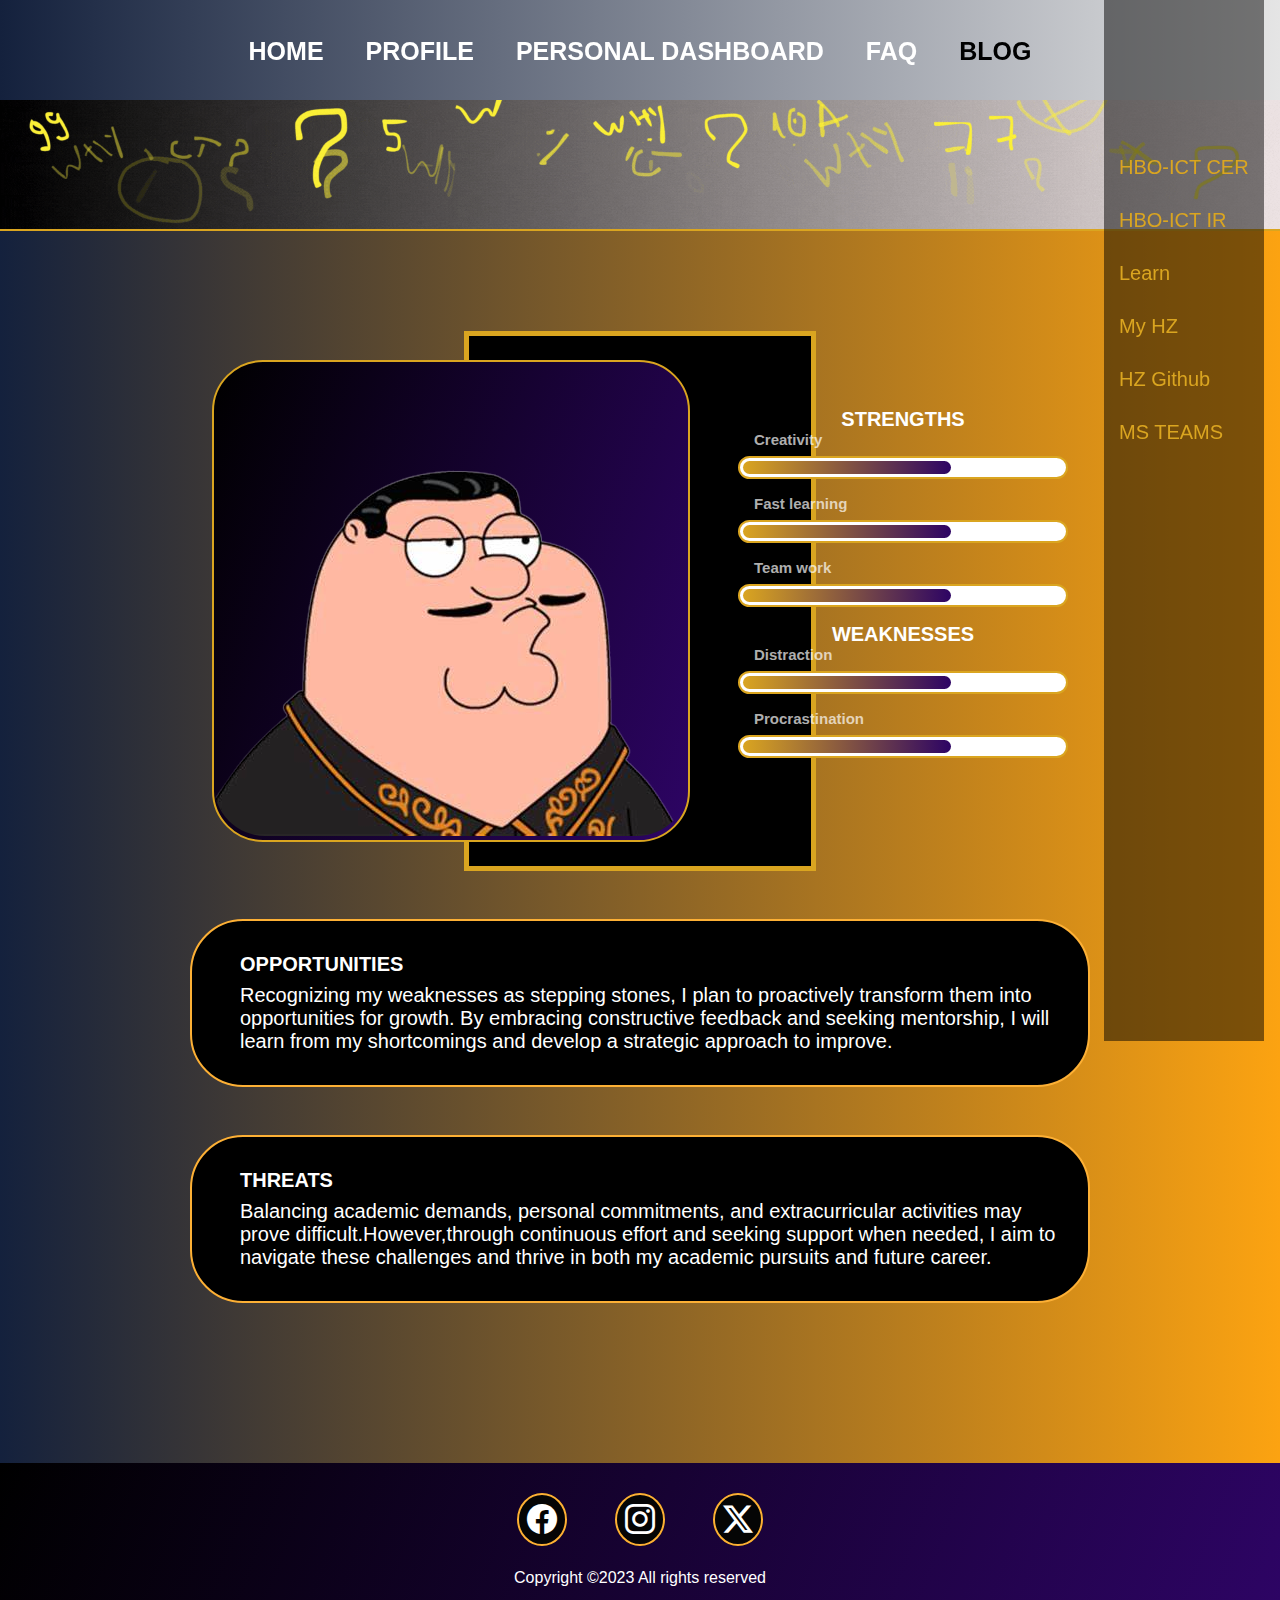
<file: psa.html>
<!DOCTYPE html>
<html lang="en">

<head>
    <meta charset="UTF-8">
    <meta name="viewport" content="width=device-width, initial-scale=1.0">
    <link rel="stylesheet" href="psa.css">
    <link rel="stylesheet" href="style.css">
    <link rel="stylesheet" href="https://cdn.jsdelivr.net/npm/bootstrap-icons@1.11.0/font/bootstrap-icons.css">
    <title>Document</title>
</head>

<body>

    <header class="header-box">
        <div class="header-logo">
            <img src="images/hzlogo.png" alt="logo">
        </div>
        <nav class="navheader">
            <ul>
                <li><a href="index.html">HOME </a></li>
                <li><a href="profile.html"> PROFILE </a></li>
                <li><a href="dashboard.html"> PERSONAL DASHBOARD </a></li>
                <li><a href="faq.html"> FAQ </a></li>
                <li><a href="blog.html" class="active">BLOG </a></li>
            </ul>
        </nav>
        <div class="menu">
        
            <li><a
                    href="https://hz.nl/uploads/documents/1.4-Over-de-HZ/1.4.3.-Regelingen-en-documenten/OERS/2023-2024/Juli/CER-HZ-Bachelor-full-time-2023-2024-DEF-version-20230720.pdf">HBO-ICT
                    CER</a></li>
            <li><a
                    href="https://hz.nl/uploads/documents/1.4-Over-de-HZ/1.4.3.-Regelingen-en-documenten/OERS/2023-2024/Juli/TWE/IR-B-HBO-ICT-full-time-2023-2024-DEF.pdf">HBO-ICT
                    IR</a></li>
            <li><a
                    href="https://fs.myhz.nl/adfs/oauth2/authorize/?resource=urn%3AWebservice-hz_portal&state=0c8227337b75d89cc2f5050f735b7deb&scope=openid&response_type=code&approval_prompt=auto&redirect_uri=https%3A%2F%2Fportal.hz.nl%2Fauth%2Fadfs%2Fcallback&client_id=b25d3143-ffab-46db-96bd-fff258b69da3&client-request-id=96969e99-a5aa-41f8-ad09-0080020c0031&pullStatus=0">Learn</a>
            </li>
            <li><a href="https://portal.hz.nl/en/">My HZ</a></li>
            <li> <a href="https://github.com/HZ-HBO-ICT">HZ Github</a></li>
            <li><a href="https://teams.microsoft.com/_#/school/teams-grid/General?ctx=teamsGrid">MS TEAMS</a></li>
        
    </div>
    </header>


    <main>


        <img class="banner" src="images/blogst.gif" alt="banner">

        <div class="bigcont">
            <div class="grifin-pic"><img src="images/grifin.png"></div>

            <div class="allprogressbars">

                <h1>STRENGTHS</h1>
                <h2>Creativity</h2>
                <div class="container-progressbar">
                    <div class="progress">
                        <div class="fill a"></div>
                    </div>
                </div>
                <h2>Fast learning</h2>
                <div class="container-progressbar">
                    <div class="progress">
                        <div class="fill2 a"></div>
                    </div>
                </div>
                <h2>Team work</h2>
                <div class="container-progressbar">
                    <div class="progress">
                        <div class="fill3 a"></div>
                    </div>
                </div>

                <h1>WEAKNESSES</h1>
                <h2>Distraction</h2>
                <div class="container-progressbar">
                    <div class="progress">
                        <div class="fill4 a"></div>
                    </div>
                </div>
                <h2>Procrastination</h2>
                <div class="container-progressbar">
                    <div class="progress">
                        <div class="fill5 a"></div>
                    </div>
                </div>
            </div>
        </div>



        <div class="sec-container">
            <div class="container-opp">
                <div class="text">
                    <h2>OPPORTUNITIES</h2>
                    <p>Recognizing my weaknesses as stepping stones, I plan to proactively transform them into
                        opportunities for growth. By embracing constructive feedback and seeking mentorship, I will
                        learn from my shortcomings and develop a strategic approach to improve.</p>
                </div>

            </div>


            <div class="container-th">
                <div class="text">
                    <h2>THREATS </h2>
                    <p>Balancing academic demands, personal commitments, and extracurricular activities may prove
                        difficult.However,through continuous effort and seeking support when needed, I
                        aim to navigate these challenges and thrive in both my academic pursuits and future career.</p>
                </div>

            </div>
        </div>

    </main>
    
    <footer>
        <div class="icons-container">
            <div class="socials">
                <ul>
                    <li><a href="https://www.facebook.com/">
                            <i class="bi bi-facebook"></i>
                        </a></li>
                    <li><a href="https://www.instagram.com/">
                            <i class="bi bi-instagram"></i>
                        </a></li>
                    <li><a href="https://www.twitter.com/">
                            <i class="bi bi-twitter-x"></i>
                        </a></li>
                </ul>
            </div>
        </div>

        <p1>Copyright &copy;2023 All rights reserved</p1>

    </footer>
</body>

</html>
</file>
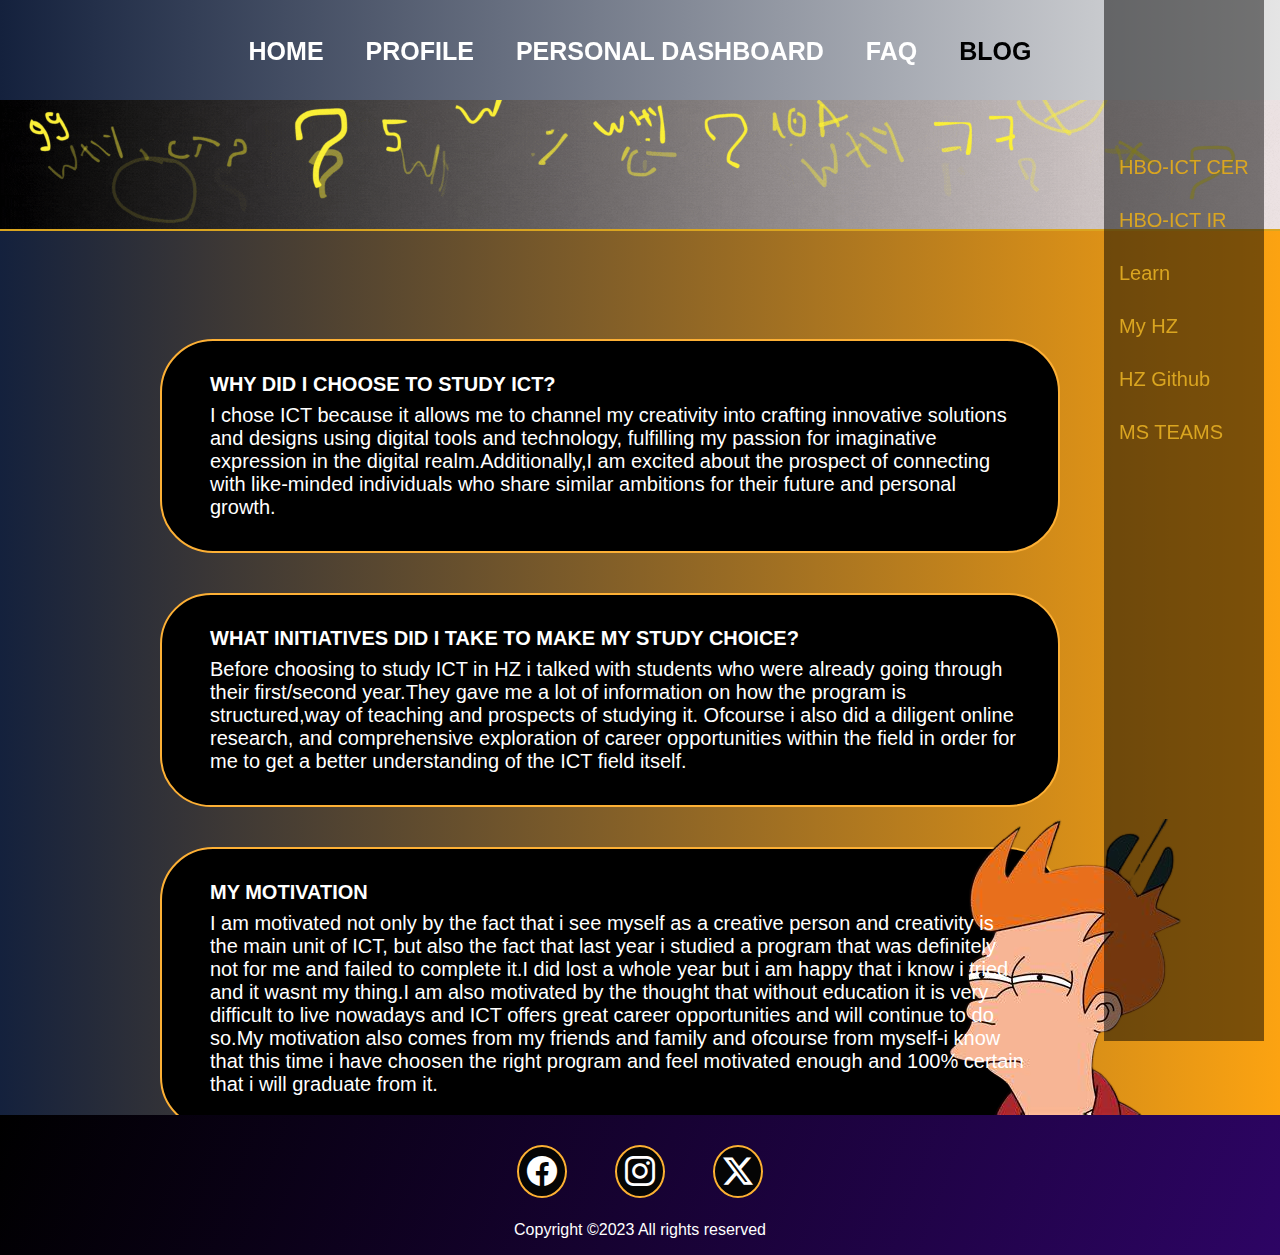
<file: studychoice.html>
<!DOCTYPE html>
<html lang="en">

<head>
    <meta charset="UTF-8">
    <meta name="viewport" content="width=device-width, initial-scale=1.0">
    <link rel="stylesheet" href="studychoice.css">
    <link rel="stylesheet" href="style.css">
    <link rel="stylesheet" href="https://cdn.jsdelivr.net/npm/bootstrap-icons@1.11.0/font/bootstrap-icons.css">
    <title>Document</title>
</head>

<body>

    <header class="header-box">
        <div class="header-logo">
            <img src="images/hzlogo.png" alt="logo">
        </div>
        <nav class="navheader">
            <ul>
                <li><a href="index.html">HOME </a></li>
                <li><a href="profile.html"> PROFILE </a></li>
                <li><a href="dashboard.html"> PERSONAL DASHBOARD </a></li>
                <li><a href="faq.html"> FAQ </a></li>
                <li><a href="blog.html" class="active">BLOG </a></li>
            </ul>
        </nav>

        <div class="menu">
        
            <li><a
                    href="https://hz.nl/uploads/documents/1.4-Over-de-HZ/1.4.3.-Regelingen-en-documenten/OERS/2023-2024/Juli/CER-HZ-Bachelor-full-time-2023-2024-DEF-version-20230720.pdf">HBO-ICT
                    CER</a></li>
            <li><a
                    href="https://hz.nl/uploads/documents/1.4-Over-de-HZ/1.4.3.-Regelingen-en-documenten/OERS/2023-2024/Juli/TWE/IR-B-HBO-ICT-full-time-2023-2024-DEF.pdf">HBO-ICT
                    IR</a></li>
            <li><a
                    href="https://fs.myhz.nl/adfs/oauth2/authorize/?resource=urn%3AWebservice-hz_portal&state=0c8227337b75d89cc2f5050f735b7deb&scope=openid&response_type=code&approval_prompt=auto&redirect_uri=https%3A%2F%2Fportal.hz.nl%2Fauth%2Fadfs%2Fcallback&client_id=b25d3143-ffab-46db-96bd-fff258b69da3&client-request-id=96969e99-a5aa-41f8-ad09-0080020c0031&pullStatus=0">Learn</a>
            </li>
            <li><a href="https://portal.hz.nl/en/">My HZ</a></li>
            <li> <a href="https://github.com/HZ-HBO-ICT">HZ Github</a></li>
            <li><a href="https://teams.microsoft.com/_#/school/teams-grid/General?ctx=teamsGrid">MS TEAMS</a></li>
        
    </div>
    </header>


    <main>
        <img class="banner" src="images/blogst.gif" alt="banner">
<div class="bigcont">
        <div class="container-why">
            <div class="text">
                <h2>WHY DID I CHOOSE TO STUDY ICT?</h2>
                <p>I chose ICT because it allows me to channel my creativity into crafting innovative solutions and
                    designs
                    using digital tools and technology, fulfilling my passion for imaginative expression in the digital
                    realm.Additionally,I am excited about the prospect of connecting with like-minded individuals who
                    share
                    similar ambitions for their future and personal growth.</p>
            </div>
         
        </div>


        <div class="container-init">
            <div class="text">
                <h2>WHAT INITIATIVES DID I TAKE TO MAKE MY STUDY CHOICE? </h2>
                <p>Before choosing to study ICT in HZ i talked with students who were already going through their
                    first/second year.They gave me a lot of information on how the program is structured,way of teaching
                    and
                    prospects of studying it.
                    Ofcourse i also did a diligent online research, and comprehensive exploration of career
                    opportunities
                    within the field in order for me to get a better understanding of the ICT field itself.
                </p>
            </div>
            
        </div>

        <div class="container-motivation">
            <div class="text">
                <h2>MY MOTIVATION</h2>
                <p>I am motivated not only by the fact that i see myself as a creative person and creativity is the main
                    unit of
                    ICT, but also the fact
                    that last year i studied a program that was definitely not for me and failed to complete it.I did
                    lost a
                    whole
                    year but i am happy that i know i tried and it wasnt my thing.I am also
                    motivated by the thought that without education it is very difficult to live nowadays and ICT offers
                    great
                    career
                    opportunities and will continue to do so.My motivation also comes
                    from my friends and family and ofcourse from myself-i know that this time i have choosen the right
                    program and
                    feel motivated enough and 100% certain that i will graduate from it.</p>
            </div>
 
        </div>
    </div>  
        <div class="bacontainer"><img class="baimage" src="images/ba.png" ></div>   
      






    </main>























    <footer>
        <div class="icons-container">
            <div class="socials">
                <ul>
                    <li><a href="https://www.facebook.com/">
                            <i class="bi bi-facebook"></i>
                        </a></li>
                    <li><a href="https://www.instagram.com/">
                            <i class="bi bi-instagram"></i>
                        </a></li>
                    <li><a href="https://www.twitter.com/">
                            <i class="bi bi-twitter-x"></i>
                        </a></li>
                </ul>
            </div>
        </div>

        <p1>Copyright &copy;2023 All rights reserved</p1>

    </footer>
</body>

</html>
</file>
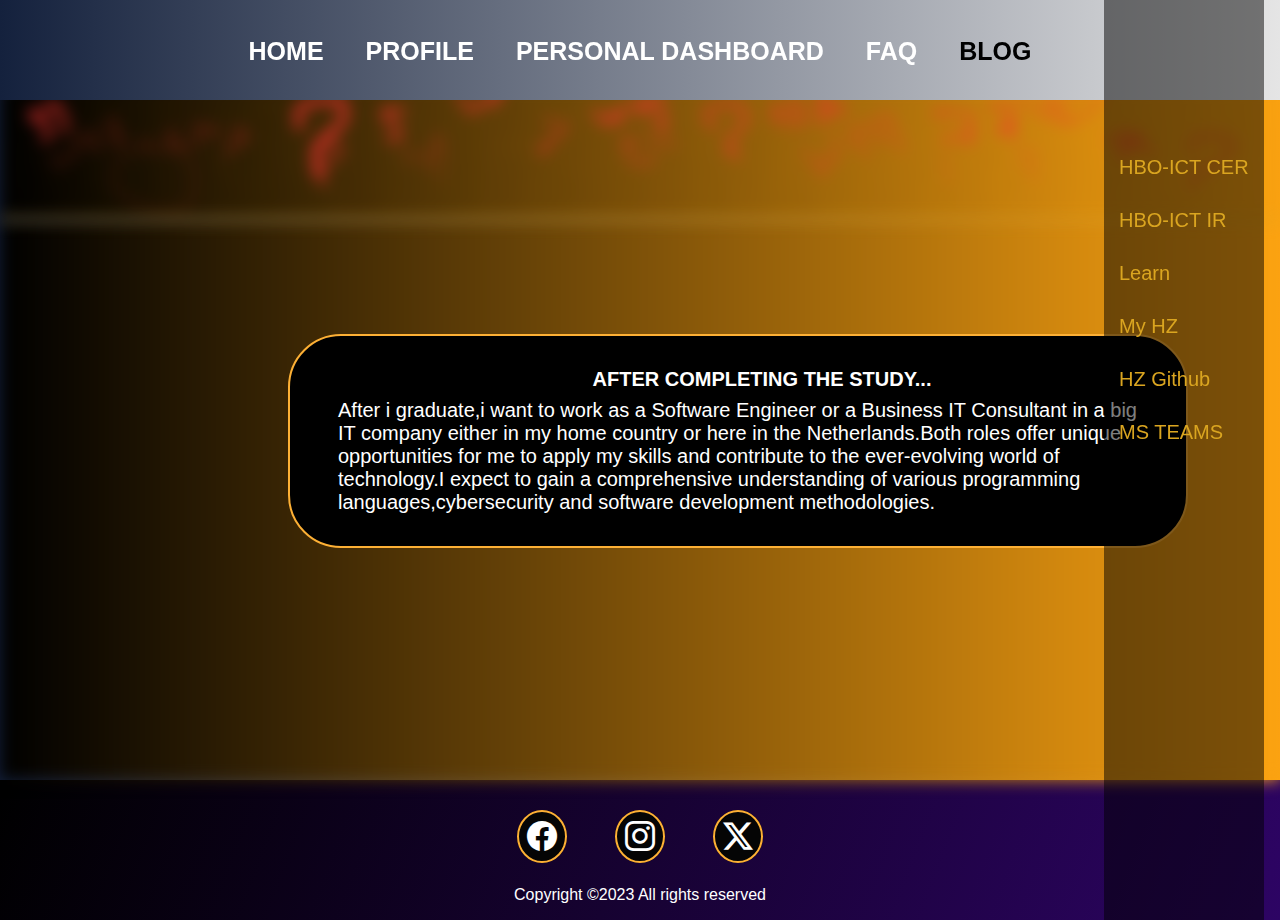
<file: workfield.html>
<!DOCTYPE html>
<html lang="en">

<head>
    <meta charset="UTF-8">
    <meta name="viewport" content="width=device-width, initial-scale=1.0">
    <link rel="stylesheet" href="pe.css">
    <link rel="stylesheet" href="style.css">
    <link rel="stylesheet" href="https://cdn.jsdelivr.net/npm/bootstrap-icons@1.11.0/font/bootstrap-icons.css">
    <title>Document</title>
</head>

<body>

    <header class="header-box">
        <div class="header-logo">
            <img src="images/hzlogo.png" alt="logo">
        </div>
        <nav class="navheader">
            <ul>
                <li><a href="index.html">HOME </a></li>
                <li><a href="profile.html"> PROFILE </a></li>
                <li><a href="dashboard.html"> PERSONAL DASHBOARD </a></li>
                <li><a href="faq.html"> FAQ </a></li>
                <li><a href="blog.html" class="active">BLOG </a></li>
            </ul>
        </nav>
        <div class="menu">
        
            <li><a
                    href="https://hz.nl/uploads/documents/1.4-Over-de-HZ/1.4.3.-Regelingen-en-documenten/OERS/2023-2024/Juli/CER-HZ-Bachelor-full-time-2023-2024-DEF-version-20230720.pdf">HBO-ICT
                    CER</a></li>
            <li><a
                    href="https://hz.nl/uploads/documents/1.4-Over-de-HZ/1.4.3.-Regelingen-en-documenten/OERS/2023-2024/Juli/TWE/IR-B-HBO-ICT-full-time-2023-2024-DEF.pdf">HBO-ICT
                    IR</a></li>
            <li><a
                    href="https://fs.myhz.nl/adfs/oauth2/authorize/?resource=urn%3AWebservice-hz_portal&state=0c8227337b75d89cc2f5050f735b7deb&scope=openid&response_type=code&approval_prompt=auto&redirect_uri=https%3A%2F%2Fportal.hz.nl%2Fauth%2Fadfs%2Fcallback&client_id=b25d3143-ffab-46db-96bd-fff258b69da3&client-request-id=96969e99-a5aa-41f8-ad09-0080020c0031&pullStatus=0">Learn</a>
            </li>
            <li><a href="https://portal.hz.nl/en/">My HZ</a></li>
            <li> <a href="https://github.com/HZ-HBO-ICT">HZ Github</a></li>
            <li><a href="https://teams.microsoft.com/_#/school/teams-grid/General?ctx=teamsGrid">MS TEAMS</a></li>
        
    </div>
    </header>

    <img class="banner" src="images/pe.gif" alt="banner">

    <main>
        <div class="background"></div>
        <div class="container">
            <div class="text">
                <h1>AFTER COMPLETING THE STUDY...</h1>
                <p>After i graduate,i want to work as a Software Engineer or a Business IT Consultant in a big IT
                    company either in my home country or here in the Netherlands.Both roles offer unique opportunities
                    for me to apply my skills and contribute to the ever-evolving world of technology.I expect to gain a
                    comprehensive understanding of various programming languages,cybersecurity and software development
                    methodologies.</p>
            </div>
        </div>

    </main>


    <footer>
        <div class="icons-container">
            <div class="socials">
                <ul>
                    <li><a href="https://www.facebook.com/">
                            <i class="bi bi-facebook"></i>
                        </a></li>
                    <li><a href="https://www.instagram.com/">
                            <i class="bi bi-instagram"></i>
                        </a></li>
                    <li><a href="https://www.twitter.com/">
                            <i class="bi bi-twitter-x"></i>
                        </a></li>
                </ul>
            </div>
        </div>

        <p1>Copyright &copy;2023 All rights reserved</p1>

    </footer>
</body>

</html>
</file>
<file: index.css>
.main-content-home {
    color: white;

}

.containerip {
    display: flex;
    border: 2px solid #FDB035;
    border-radius: 51px;
    width: fit-content;
    height: fit-content;
    background-color: black;
    margin-left: 19.5rem;
    margin-top: 10rem;
    margin-bottom: 13rem;
}

.text-contentip {
    width: fit-content;
    display: inline;
    float: left;
    font-weight: 300;
}

.gradcontainer {
    width: fit-content;
    height: fit-content;
    display: inline;
    float: right;
    padding-left: 4.7rem;
    padding-top: 0.7rem;
    padding-bottom: 0.7rem;
    padding-right: 0.7rem;

}

.main-content-home h1 {
    font-size: 20px;
    margin-left: 5rem;
    padding-top: 5rem;
    margin-bottom: 1rem;
    width: fit-content;
}

.main-content-home h2 {
    font-size: 20px;
    margin-left: 5rem;
    margin-top: 1rem;
    margin-bottom: 1rem;
    width: fit-content;
}

.text-why-ict {
    font-size: 20px;
    margin-left: 5rem;
    width: 500px;
}

.text-aftergrad {
    font-size: 20px;
    margin-left: 5rem;
    margin-right: 5rem;
    padding-bottom: 5rem;
    width: 500px;
    margin-bottom: 1rem;
}

.img-grad {
    border-radius: 40%;
}

.img-banner {
    width: 100%;
    margin-top: 6rem;
}
</file>
<file: style.css>
* {
    margin: 0;
    padding: 0;

}

body {
    background: linear-gradient(90deg, #14213d 0%, #fca311 100%);
    display: flex;
    flex-direction: column;
    justify-content: space-between;
    font-family: 'Montserrat', sans-serif;

}


/*NAVIGEISHUN BAR*/
.header-box {
    width: 100%;
    height: 100px;
    background: linear-gradient(90deg, #14213d 0%, #e5e5e5 100%);
    display: flex;
    justify-content: center;
    position: fixed;
    z-index: 2;

}


.header-logo {
    width: fit-content;
    display: flex;
    margin-right: 100rem;
}

.navheader {
    width: fit-content;
    height: fit-content;
    margin-top: 1rem;
    position: fixed;
}

.navheader ul {
    list-style: none;
}

.navheader ul li {
    display: inline;
    float: left;
    padding: 21px;
    position: relative;
}

.navheader ul li a {
    text-decoration: none;
    font-size: 25px;
    color: rgb(255, 255, 255);
    font-weight: 800;
}

.navheader ul li a:hover {
    color: black;
    font-size: 30px;
    font-weight: 1000;
}

.navheader ul li a.active {
    color: black
}



/*FOOTER*/


footer {
    bottom: 0rem;
    margin-top: auto;
    width: 100%;
    box-sizing: border-box;
    background: linear-gradient(-69deg, #2d0464 0%, #000000 100%);

}

footer p1 {
    width: 100%;
    justify-content: center;
    color: white;
    display: flex;
    padding-bottom: 1rem;

}

.icons-container {
    display: flex;
    width: 100%;
    align-items: center;
    justify-content: center;
}

.socials ul {
    list-style-type: none;
    display: flex;
    column-gap: 3rem;
    padding-bottom: 2rem;
    padding-top: 2.5rem;

}

.socials ul a {
    cursor: pointer;
    font-size: 30px;
    padding: 0.5rem;
    border-radius: 50%;
    color: rgb(255, 255, 255);
    background: rgb(5, 5, 5);
    border: solid 2px #FDB035;

}

.socials ul a:hover {
    color: rgb(0, 0, 0);
    background: rgb(255, 255, 255);
}


/*ASIDE MENU*/
.menu {
    height: 100%;
    width: 10rem;
    position: fixed;
    top: 0;
    right: 1rem;
    background-color: rgba(0, 0, 0, 0.5);
    overflow-x: hidden;
    padding-top: 11%;
    padding-left: 0rem;
    z-index: -2;


}


.menu li {
    display: flex;
    flex-direction: column;
    padding: 15px;
    position: relative;
    rotate: -0deg;
    
}

.menu li a {
   text-decoration: none;
    font-size: 20px;
    color: goldenrod;
}

.menu a:hover {
    color: wheat;
    font-weight: bolder;
}
</file>
<file: blog.css>
/*BLOG....................................*/

.blog-container {
    margin-top: 6.5rem;
    display: flex;
    justify-content: center;
    align-items: center;
    margin-bottom: 6rem;
    margin-right: 1rem;
    margin-left: 1rem;
  

}

.upper{
    margin-bottom: 10rem;
}

.card {
    text-align: center;
    background-color: black;
    margin: 0.3rem;
    padding: 1rem;
    border-radius: 51px;
    border: 2px solid goldenrod;
    color: white;


}

.card:hover{
    background-color: white;
    color: black;
}
.card img {
    width: 100%;
    height:100%;
    border-radius: 25px;


}

.card h5{
    color: goldenrod;
    font-weight: bold;
    font-size: 18px;
    margin: 1rem;
}

.card-text{
    width: 20rem;
    height: 5rem;
    text-align:unset;
}

.button {
    display: inline-block;
    padding: 12px 24px;
    margin-bottom: 1rem;
    margin-top: 1rem;
    font-size: 16px;
    font-weight: bold;
    color: #fff;
    background-color: #3498db;
    border: none;
    border-radius: 5px;
    text-align: center;
    text-decoration: none;
    cursor: pointer;
    transition: background-color 0.2s ease;
}

.button:hover{
    background-color: #10527e;
}


.blogbanner {
    width: 100%;
    margin-top: 6rem;
    border-bottom: 2px solid goldenrod;
  
}
</file>
<file: dashboard.css>
/*DASHBOARD...........................................................*/
.dashboardbanner {
    margin-top: 6rem;
    width: 100%;
}

.container-table {
    display: flex;
    justify-content: center;
}

.spacing-table {
    font-size: 20px;
    color: white;
    border-collapse: separate;
    table-layout: fixed;
    width: 80%;
    border-spacing: 0 0.6rem;
    margin-bottom: 4rem;
    margin-top: 6rem;

}

.spacing-table td {
    text-align: center;
    padding: 2rem;
    border: solid black;
    border-width: 5px 0px;
}

.spacing-table th {
    background-color: rgb(0, 0, 0);
    text-align: center;
    height: 4rem;
    width: 4rem;
    padding: 2rem;
}

.spacing-table td:first-child {
    border-left-width: 3px;
    border-radius: 5px 0 0 5px;
}

.spacing-table td:last-child {
    border-right-width: 3px;
    border-radius: 0 5px 5px 0;

}

.container-progressbar {
    display: flex;
    justify-content: center;
}

.spacing-table tr:hover {
    background-color: rgba(217, 255, 0, 0.445);
}

.progress {
    height: 40px;
    width: 80%;
    background-color: #000000;
    border-radius: 25px;
    padding: 5px;
    box-shadow: 5 -10 5 3 rgb(98, 90, 105) inset;
    margin-bottom: 10rem;
}

.fill {
    border-radius: 51px;
    background-size: 40px;
    animation: progressAnimation 5s forwards;
}

@keyframes progressAnimation {
    from {
        width: 0;
    }

    to {
        width: 65%;
    }
}

.a {
    background: linear-gradient(to right, rgba(255, 255, 255, 0.993), #2d0464);
    width: 65%;
    height: 100%;
    color: white;
    font-size: 35px;
    padding-right: 0.5rem;
    display: flex;
    justify-content: flex-end;
}
</file>
<file: faq.css>
/*FAQ....................................................................*/
.faqbanner {
  width: 100%;
  margin-top: 6rem;
}

.content {
  width: 70%;
  margin-left: 16rem;
  font-size: 30px;
  color: white;
  margin-bottom: 10rem;

}


.centerplease {
  font-size: 35px;
  color: white;
  font-weight: bold;
  margin-top: 6rem;
  padding-bottom: 1rem;
  display: flex;
  justify-content: center;
}

/*Question*/


.answers a {
  cursor:pointer;
  color: #ff0000;
 


}

.question {
  position: relative;
  background: #000000;
  margin: 0;
  padding: 10px 10px 10px 50px;
  display: block;
  width: 100%;
  border-radius: 51px;
  border: solid 2px #FDB035;
  cursor: pointer;
}

/*Answer*/
.answers {
  font-size: 33px;
  color: rgb(255, 255, 255);
  padding: 0px 15px;
  margin: 5px 0;
  width: 100% !important;
  height: 0;
  overflow: hidden;
  z-index: -1;
  position: relative;
  opacity: 0;
  -webkit-transition: .3s ease;
  -moz-transition: .3s ease;
  -o-transition: .3s ease;
  transition: .3s ease;
}

.questions:checked~.answers {
  height: auto;
  opacity: 1;
  padding: 15px;

}

/*FAQ Toggle*/
.plus {
  position: absolute;
  margin-left: 10px;
  z-index: 5;
  font-size: 2em;
  line-height: 100%;
  -webkit-user-select: none;
  -moz-user-select: none;
  -ms-user-select: none;
  -o-user-select: none;
  user-select: none;
  -webkit-transition: .3s ease;
  -moz-transition: .3s ease;
  -o-transition: .3s ease;
  transition: .3s ease;

}

.questions:checked~.plus {
  -webkit-transform: rotate(45deg);
  -moz-transform: rotate(45deg);
  -o-transform: rotate(45deg);
  transform: rotate(45deg);

}

.questions {
  display: none;

}
</file>
<file: feedback.css>
.banner {
    margin-top: 6rem;
    width: 100%;
    border-bottom: 2px solid goldenrod;
}

.container {
    width: 100%;
    display: flex;
    justify-content: center;
    margin-top: 6rem;

}

.feedback-table {
    background: linear-gradient(-69deg, #2d0464 0%, #000000 100%);
    display: flex;
    width: fit-content;
    padding: 1rem;
    border-radius: 78px;
    border: solid goldenrod 2px;
}

.feedback-table th {
    color: white;
    font-size: 30px;
    padding-top: 2.5rem;


}

.type {
    margin-top: 3rem;
    margin-left: 3rem;
    margin-right: 3rem;
    padding: 0.3rem;
    padding-left: 1.5rem;
    background-color: rgb(0, 0, 0);
    border-radius: 51px;
    border: solid goldenrod 2px;
}

.feedback-table td {
    color: goldenrod;
    font-size: 25px;
    display: flex;

}

.feedback-table td ul {
    padding: 3rem;

}

.feedback-table td li {
    color: white;
    font-size: 20px;
    margin-left: 11rem;
    padding: 0.3rem;


}

.container-opp {
    background: black;
    border: 2px solid #FDB035;
    display: flex;
    color: white;
    border-radius: 45px;
    width: 47%;
    margin-bottom: 3rem;
}

.text {
    display: inline;
    float: left;
    width: 100%;

}

.text p {
    font-size: 20px;
    padding-top: 0.5rem;
    padding-bottom: 2rem;
    padding-left: 3rem;
    padding-right: 2rem;
}

.text h2 {
    font-size: 20px;
    margin-left: 3rem;
    margin-top: 2rem;
}

.img-why{
    width: 20%;
    border-bottom-right-radius: 39px;
    border-top-right-radius: 39px;
}
.sec-container {
    display: flex;
    flex-direction: column;
    align-items: center;
    margin-top: 2rem;
    margin-bottom: 6rem;

}
</file>
<file: pe.css>
.banner {
    margin-top: 5.3rem;
    width: 100%;
    border-bottom: 2px solid goldenrod;
    filter: blur(8px);
    -webkit-filter: blur(8px);
    z-index: 1;
    
    
   
}

.background{
    height: 35rem;
    background: linear-gradient(90deg, #000000 0%, #fca311 100%);
    font-family: 'Montserrat', sans-serif;
    filter: blur(8px);
    -webkit-filter: blur(8px);

    
}


.container{
    background: black;
    border: 2px solid #FDB035;
    display: flex;
    position: absolute;
    left: 18rem;
    bottom: 22rem;
    color: white;
    border-radius: 53px;
    width: 70%;

}


.text {
    display: inline;
    float: left;
    width: 100%;

}

.text p {
    font-size: 20px;
    padding-top: 0.5rem;
    padding-bottom: 2rem;
    padding-left: 3rem;
    padding-right: 2rem;
}

.text h1 {
    font-size: 20px;
    margin-left: 3rem;
    margin-top: 2rem;
    display: flex;
    justify-content: center;
}
</file>
<file: profile.css>
/*PROFILE PAGE CSS...............................................................................*/
.main-content-profile {
    height: 100%;

}

.containerpp {
    background: black;
    display: flex;
    flex-direction: row;
    margin-top: 10rem;
    width: fit-content;
    height: fit-content;
    margin-left: 28rem;
    padding: 2rem;
    border: solid #FDB035 2px;
    border-radius: 51px;


}

.container-motivation {
    background: black;
    border: 2px solid #FDB035;
    display: flex;
    flex-direction: column;
    width: 53.7rem;
    height: 25rem;
    padding: 3rem;
    margin-left: 28rem;
    margin-top: 1rem;
    color: white;
    border-radius: 51px;
    margin-bottom: 10rem;

}

.container-motivation h2 {
    font-size: 20px;
    margin-left: 2rem;
}

.container-motivation p {
    font-size: 20px;
    padding-top: 1rem;
    padding-bottom: 2rem;
    padding-left: 2rem;
    padding-right: 2rem;
}


.container-image {
    height: fit-content;
    display: inline;
    float: left;


}

.profilepic {
    width: 30rem;
    border-radius: 13%;



}

.container-list {
    background-color: #14213D;
    margin-top: 2rem;
    margin-right: 2rem;
    width: fit-content;
    height: fit-content;
    padding-right: 4rem;
    padding-bottom: 3rem;
    padding-top: 3rem;
    display: inline;
    border: solid white 2px;



}

.container-list h1 {
    color: white;
    margin-left: 8rem;
    font-size: 20px;
}


.container-list ul {
    color: white;
    height: fit-content;
    font-size: 20px;
    font-family: monospace;
    line-height: 30px;
    margin-top: 0rem;
    list-style-type: none;
    margin-left: 4rem;
}

.list-inlist ul li {
    font-size: 20px;
    list-style-type: square;
}

.container-motivation img{
    display: flex;
    width: 111%;
    height: 111%;
    align-self: center;
    
 
}


.img-banner {
    margin-top: 6rem;
    width: 100%;
}
</file>
<file: psa.css>
.banner {
    margin-top: 6rem;
    width: 100%;
    border-bottom: 2px solid goldenrod;
}



.bigcont {
    background-color: black;
    display: flex;
    flex-direction: row;
    justify-content: center;
    margin-top: 6rem;
    padding: 1.5rem;
    margin-left: 29rem;
    margin-right: 29rem;
    border: 5px solid goldenrod;

}

.grifin-pic {
    display: inline;
    float: left;
    background: linear-gradient(-69deg, #2d0464 0%, #000000 100%);
    border-radius: 51px;
    border: 2px solid goldenrod;


}


.grifin-pic img {
    border-radius: 51px;
}

.allprogressbars {
    display: inline;
    margin-left: 3rem;
    margin-top: 3rem;

}

.allprogressbars h1 {
    font-size: 20px;
    color: rgb(255, 255, 255);
    text-align: center;
}

.allprogressbars h2 {
    font-size: 15px;
    margin-left: 1rem;
    color: rgba(255, 255, 255, 0.692);
    padding-bottom: 0.5rem;
}

.container-progressbar {
    display: flex;
    flex-direction: column;
    margin-bottom: 1rem;
}



.progress {
    height: 13px;
    width: 20rem;
    background-color: #ffffff;
    border-radius: 25px;
    padding: 3px;
    box-shadow: 5 -10 5 3 rgb(98, 90, 105) inset;
    border: 2px solid goldenrod;
}

.fill {
    border-radius: 51px;
    background-size: 40px;
    animation: progressAnimation 5s forwards;
}

.fill2 {
    border-radius: 51px;
    background-size: 40px;
    animation: progressAnimation2 3s forwards;
}

.fill3 {
    border-radius: 51px;
    background-size: 40px;
    animation: progressAnimation3 3s forwards;
}

.fill4 {
    border-radius: 51px;
    background-size: 40px;
    animation: progressAnimation4 3s forwards;
}

.fill5 {
    border-radius: 51px;
    background-size: 40px;
    animation: progressAnimation5 3s forwards;
}



@keyframes progressAnimation {
    from {
        width: 0;
    }

    to {
        width: 80%;
    }


}

@keyframes progressAnimation2 {
    from {
        width: 0;
    }

    to {
        width: 69%;
    }


}

@keyframes progressAnimation3 {
    from {
        width: 0;
    }

    to {
        width: 55%;
    }


}

@keyframes progressAnimation4 {
    from {
        width: 0;
    }

    to {
        width: 73%;
    }


}

@keyframes progressAnimation5 {
    from {
        width: 0;
    }

    to {
        width: 80%;
    }


}


.a {
    background: linear-gradient(to right, goldenrod, #2d0464);
    width: 65%;
    height: 100%;
    color: white;
    font-size: 10px;
    display: flex;
    justify-content: flex-end;
}

.sec-container {
    display: flex;
    flex-direction: column;
    align-items: center;
  margin-top: 3rem;

}


.container-opp {
    background: black;
    border: 2px solid #FDB035;
    display: flex;
    color: white;
    border-radius: 53px;
    width: 70%;
    margin-bottom:3rem;
 
}
.container-th {
    background: black;
    border: 2px solid #FDB035;
    display: flex;
    color: white;
    border-radius: 53px;
    width: 70%;
    margin-bottom:10rem;
 
}

.text {
    display: inline;
    float: left;
    width: 100%;

}

.text p {
    font-size: 20px;
    padding-top: 0.5rem;
    padding-bottom: 2rem;
    padding-left: 3rem;
    padding-right: 2rem;
}

.text h2 {
    font-size: 20px;
    margin-left: 3rem;
    margin-top: 2rem;
}
</file>
<file: studychoice.css>
.banner {
    margin-top: 6rem;
    width: 100%;
    border-bottom: 2px solid goldenrod;
}

.bacontainer {
    width:fit-content;
   display: flex;
   float: right;
  

}

.text {
    display: inline;
    float: left;
    width: 100%;

}

.text p {
    font-size: 20px;
    padding-top: 0.5rem;
    padding-bottom: 2rem;
    padding-left: 3rem;
    padding-right: 2rem;
}

.text h2 {
    font-size: 20px;
    margin-left: 3rem;
    margin-top: 2rem;
}
.bigcont{
   height:30rem;
}
.container-why {
    background: black;
    border: 2px solid #FDB035;
    display: flex;
    margin-left: 10rem;
    margin-top: 6.5rem;
    margin-right: 5rem;
    color: white;
    border-radius: 53px;
    width: 70%;

}


.container-motivation {
    background: black;
    border: 2px solid #FDB035;
    display: flex;
    margin-left: 10rem;
    margin-top: 2.5rem;
    margin-right: 5rem;
    color: white;
    border-radius: 53px;
    width: 70%;
   

}


.container-init {
    background: black;
    border: 2px solid #FDB035;
    display: flex;
    margin-left: 10rem;
    margin-top: 2.5rem;
    margin-right: 5rem;
    color: white;
    border-radius: 51px;
    width: 70%;

}
</file>
